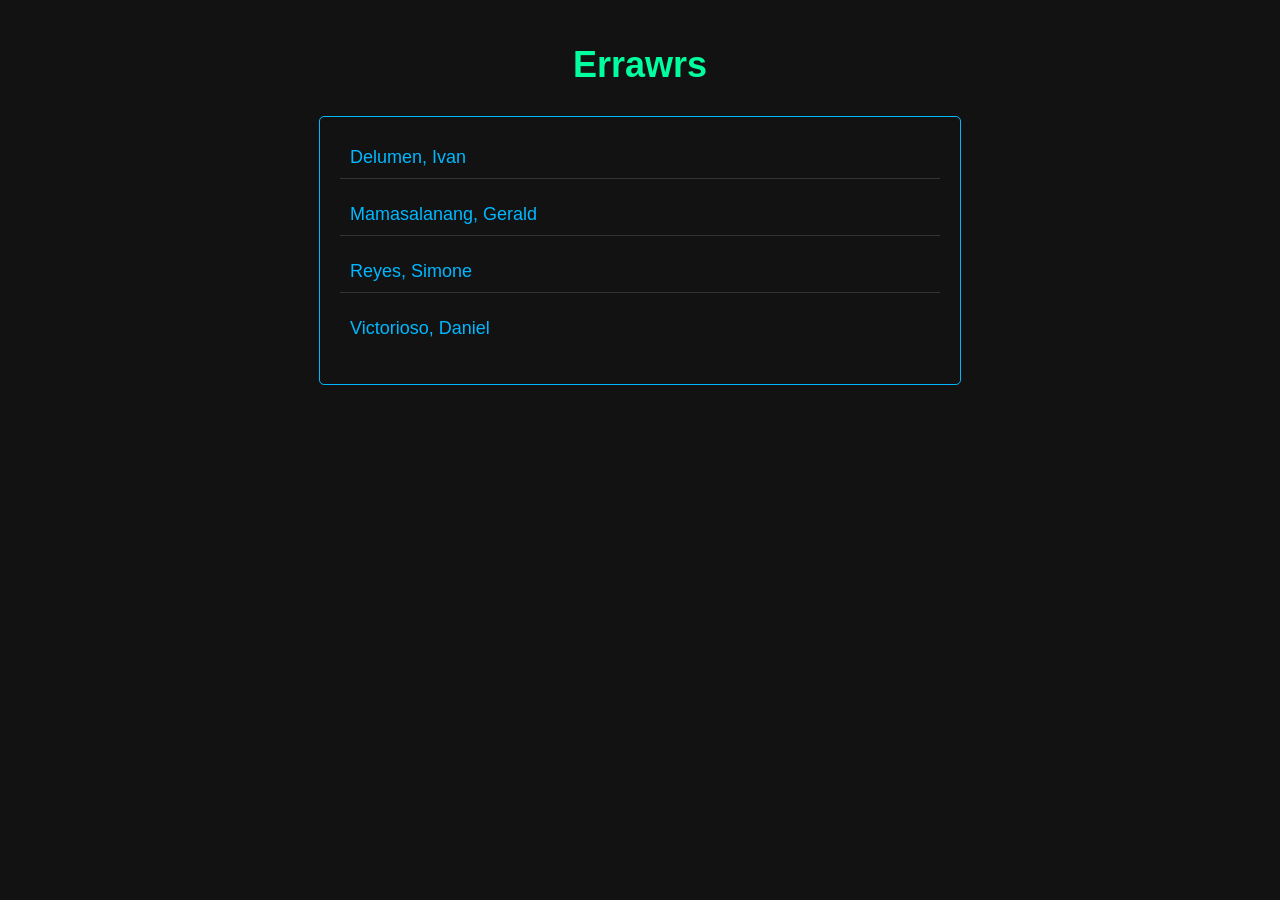
<file: index.html>
<!DOCTYPE html>
<html lang="en">
  <head>
    <meta charset="UTF-8" />
    <meta name="viewport" content="width=device-width, initial-scale=1.0" />
    <title>Errawrs</title>
    <link rel="stylesheet" href="styles.css" />
  </head>
  <body>
    <h1>Errawrs</h1>
    <ul>
      <li>
        <a href="./delumen_ivan/index.html">Delumen, Ivan</a>
      </li>
      <li>
        <a href="./mamasalanang_gerald/index.html">Mamasalanang, Gerald</a>
      </li>
      <li>
        <a href="./reyes_simonejake/index.html">Reyes, Simone</a>
      </li>
      <li>
        <a href="./victorioso_daniel/index.html">Victorioso, Daniel</a>
      </li>
    </ul>
  </body>
</html>
</file>
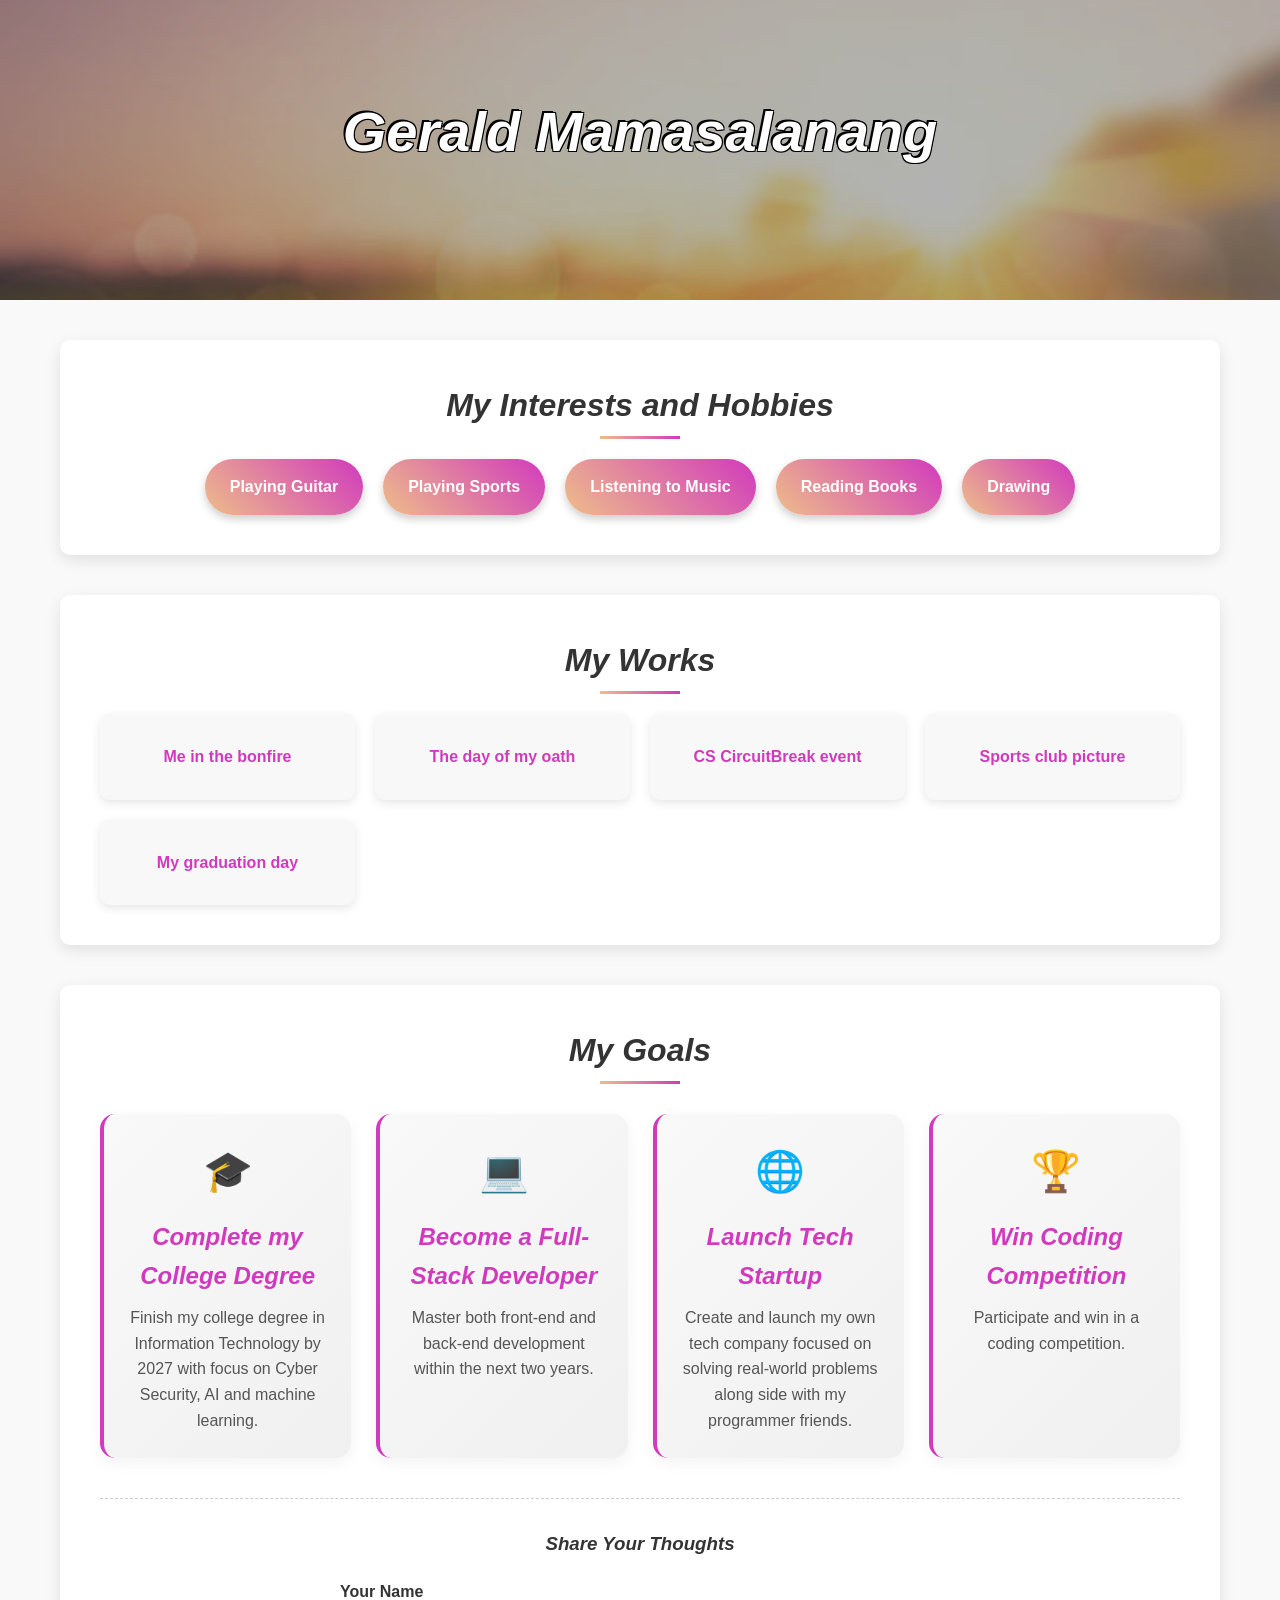
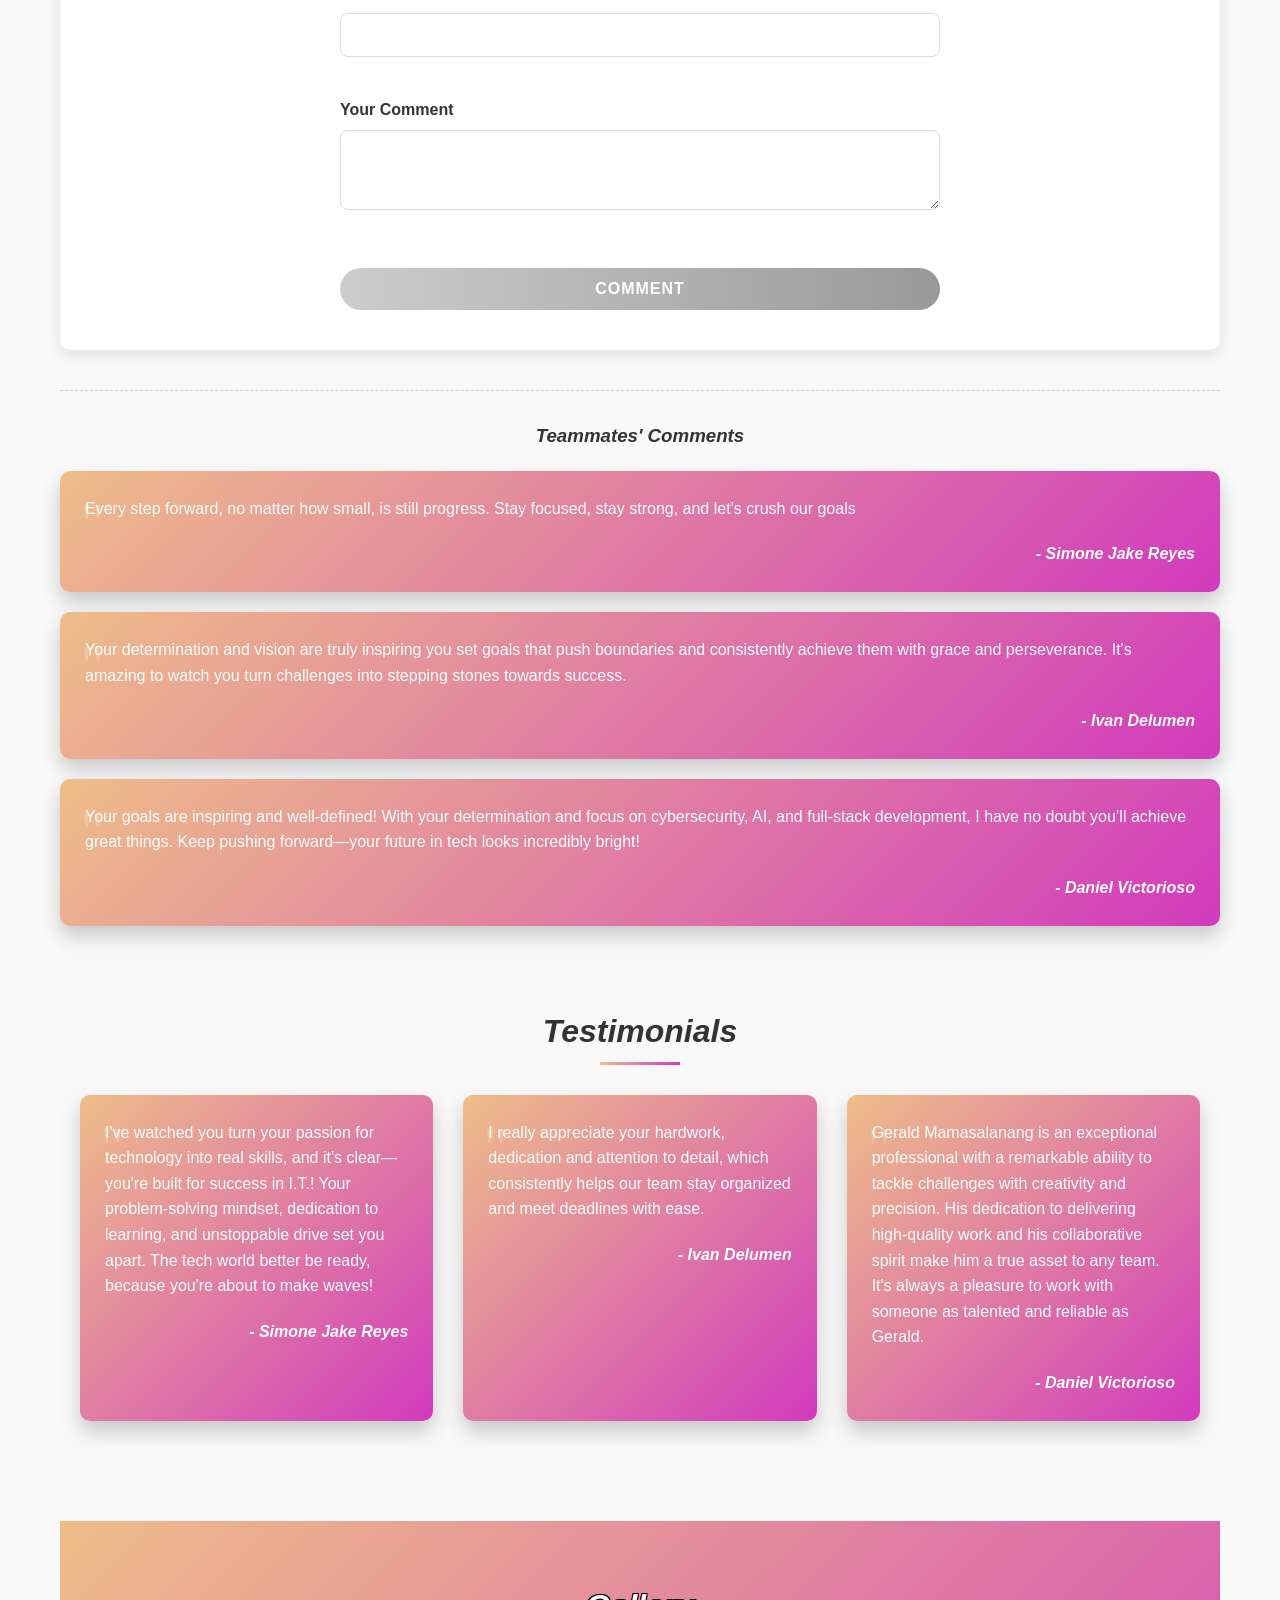
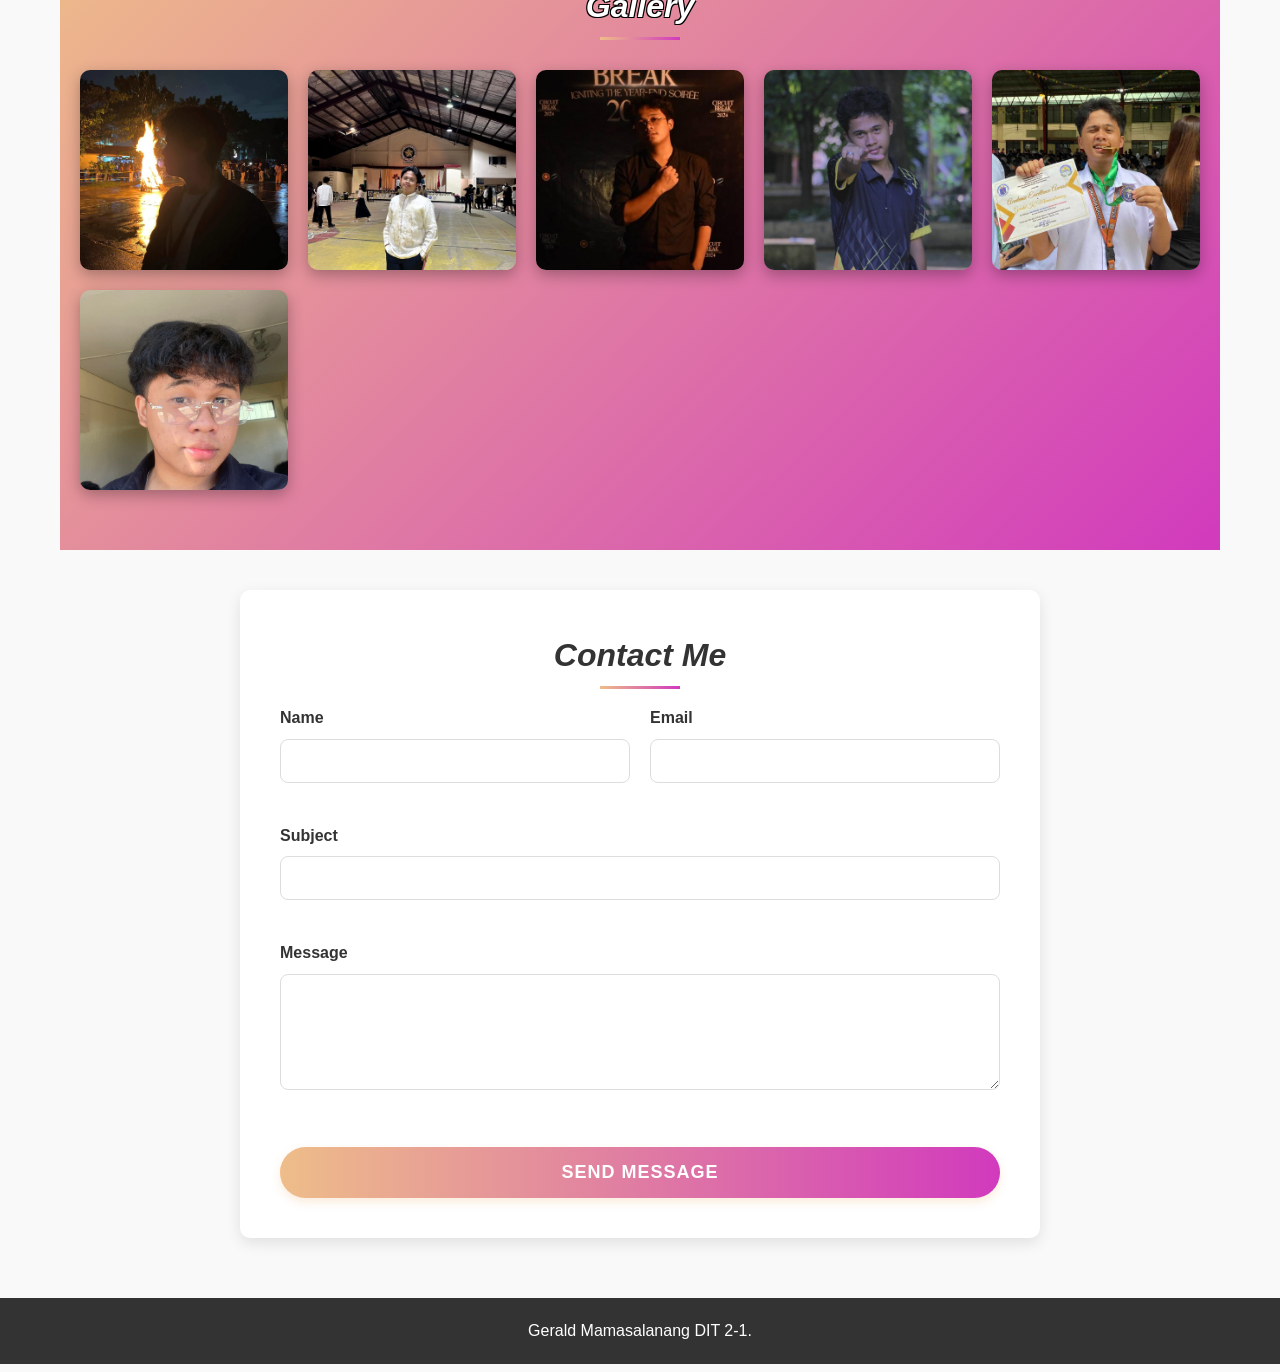
<file: mamasalanang_gerald/index.html>
<!DOCTYPE html>
<html>
    <head>
        <meta charset="UTF-8" />
        <meta name="viewport" content="width=device-width, initial-scale=1.0"/>
        <title>Mamasalanang, Gerald Page</title>
        <link
            rel="icon"
            type="image/png"    
            href="./Assets/Images/icon.jpg" />
        <link rel="stylesheet" href="styles.css">
    </head>

    <body>
        <div class="name">
            <h1>Gerald Mamasalanang</h1>
        </div>

        <div class="container">
            <div class="interests">
                <h2>My Interests and Hobbies</h2>
                <ul class="my-list">
                    <li>Playing Guitar</li>
                    <li>Playing Sports</li>
                    <li>Listening to Music</li>
                    <li>Reading Books</li>
                    <li>Drawing</li>
                </ul>
            </div>

            <div class="works">
                <h2>My Works</h2>
                <ol class="my-list">
                    <li>
                        <a href="./Pages/page_1.html" target="blank">
                            Me in the bonfire</a>
                    </li>
                    <li>
                        <a href="./Pages/page_2.html" target="blank">
                            The day of my oath</a>
                    </li>
                    <li>
                        <a href="./Pages/page_3.html" target="blank">
                            CS CircuitBreak event</a>
                    </li>
                    <li>
                        <a href="./Pages/page_4.html" target="blank">
                            Sports club picture</a>
                    </li>
                    <li>
                        <a href="./Pages/page_5.html" target="blank">
                            My graduation day</a>
                    </li>
                </ol>
            </div>

            <div class="goals">
                <h2>My Goals</h2>
                <div class="goals-container">
                    <div class="goal-item">
                        <div class="goal-icon">🎓</div>
                        <h3>Complete my College Degree</h3>
                        <p>
                            Finish my college degree in Information Technology
                            by 2027 with focus on Cyber Security, AI and 
                            machine learning.
                        </p>
                    </div>
                    <div class="goal-item">
                        <div class="goal-icon">💻</div>
                        <h3>Become a Full-Stack Developer</h3>
                        <p>
                            Master both front-end and back-end development
                            within the next two years.
                        </p>
                    </div>
                    <div class="goal-item">
                        <div class="goal-icon">🌐</div>
                        <h3>Launch Tech Startup</h3>
                        <p>
                            Create and launch my own tech company focused on
                            solving real-world problems along side with my
                            programmer friends.
                        </p>
                    </div>
                    <div class="goal-item">
                        <div class="goal-icon">🏆</div>
                        <h3>Win Coding Competition</h3>
                        <p>Participate and win in a coding competition.</p>
                    </div>
                </div>

                <div class="goal-comments">
                    <h3>Share Your Thoughts</h3>
                    <form class="goal-comment-form" action="#" method="post">
                        <div class="form-group full-width">
                            <label for="comment_name">Your Name</label>
                            <input
                                  type="text"
                                  id="comment_name"
                                  name="comment_name"
                                  required />
                        </div>

                        <div class="form-group full-width">
                            <label for="goal_comment">Your Comment</label>
                            <textarea
                                  id="goal_comment"
                                  name="goal_comment"
                                  rows="3"
                                  required ></textarea>
                        </div>

                        <button type="submit" id="comment_button" disabled>
                            Comment
                        </button>
                    </form>
                </div>
            </div>
            <div class="existing-comments">
                <h3>Teammates' Comments</h3>

                <div class="teammate-comment">
                    <p class="comment-text">
                        Every step forward, no matter how small, is still
                        progress. Stay focused, stay strong, and let’s crush 
                        our goals
                    </p>
                    <span>- Simone Jake Reyes</span>
                </div>

                <div class="teammate-comment">
                    <p class="comment-text">
                        Your determination and vision are truly inspiring you
                        set goals that push boundaries and consistently achieve
                        them with grace and perseverance. It's amazing to watch
                        you turn challenges into stepping stones towards
                        success.
                    </p>
                    <span>- Ivan Delumen</span>
                </div>

                <div class="teammate-comment">
                    <p class="comment-text">
                        Your goals are inspiring and well-defined! With your
                        determination and focus on cybersecurity, AI, and
                        full-stack development, I have no doubt you’ll achieve
                        great things. Keep pushing forward—your future in tech
                        looks incredibly bright!
                    </p>
                    <span>- Daniel Victorioso</span>
                </div>
            </div>

            <div class="testimonials">
                <div class="container">
                    <h2>Testimonials</h2>
                    <div class="testimonial-container">
                        <div class="comments">
                            <p>
                                I've watched you turn your passion for
                                technology into real skills, and it's
                                clear—you're built for success in I.T.! Your
                                problem-solving mindset, dedication to 
                                learning, and unstoppable drive set you apart. 
                                The tech world better be ready, because you're 
                                about to make waves!
                            </p>
                            <span>- Simone Jake Reyes</span>
                        </div>

                        <div class="comments">
                            <p>
                                I really appreciate your hardwork, dedication
                                and attention to detail, which consistently
                                helps our team stay organized and meet 
                                deadlines with ease.
                            </p>
                            <span>- Ivan Delumen</span>
                        </div>

                        <div class="comments">
                            <p>
                                Gerald Mamasalanang is an exceptional
                                professional with a remarkable ability to 
                                tackle challenges with creativity and 
                                precision. His dedication to delivering 
                                high-quality work and his collaborative spirit 
                                make him a true asset to any team. It's always 
                                a pleasure to work with someone as talented and 
                                reliable as Gerald.
                            </p>
                            <span>- Daniel Victorioso</span>
                        </div>
                    </div>
                </div>
            </div>

            <div class="gallery">
                <div class="container">
                    <h2>Gallery</h2>
                    <div class="gallery-grid">
                        <div class="gallery-item">
                            <img
                                  src="./Assets/Images/image_1.jpg"
                                  alt="Picture of me in a bonfire in PUPT" />
                        </div>
                        <div class="gallery-item">
                            <img
                                  src="./Assets/Images/image_2.jpg"
                                  alt="The day of my oath as CS officer" />
                        </div>
                        <div class="gallery-item">
                            <img
                                  src="./Assets/Images/image_3.jpg"
                                  alt="CS CircuitBreak event" />
                        </div>
                        <div class="gallery-item">
                            <img
                                  src="./Assets/Images/image_4.jpg"
                                  alt="Sports club picture" />
                        </div>
                        <div class="gallery-item">
                            <img
                                  src="./Assets/Images/image_5.jpg"
                                  alt="My graduation day" />
                        </div>
                        <div class="gallery-item">
                            <img
                                  src="./Assets/Images/image_6.jpg"
                                  alt="Me after system" />
                        </div>
                    </div>
                </div>
            </div>

            <div class="contact">
                <h2>Contact Me</h2>
                <form class="contact-form" action="#" method="post">
                    <div class="form-group">
                        <label for="name">Name</label>
                        <input type="text" id="name" name="name" required />
                    </div>

                    <div class="form-group">
                        <label for="email">Email</label>
                        <input type="email" id="email" name="email" required />
                    </div>

                    <div class="form-group full-width">
                        <label for="subject">Subject</label>
                        <input
                              type="text"
                              id="subject"
                              name="subject"
                              required />
                    </div>

                    <div class="form-group full-width">
                        <label for="message">Message</label>
                        <textarea
                              id="message"
                              name="message"
                              rows="5"
                              required ></textarea>
                    </div>

                    <button type="submit">Send Message</button>
                </form>
            </div>
        </div>

        <div class="footer">
            <p>Gerald Mamasalanang DIT 2-1.</p>
        </div>

        <script src="scripts.js"></script>
    </body>
</html>
</file>
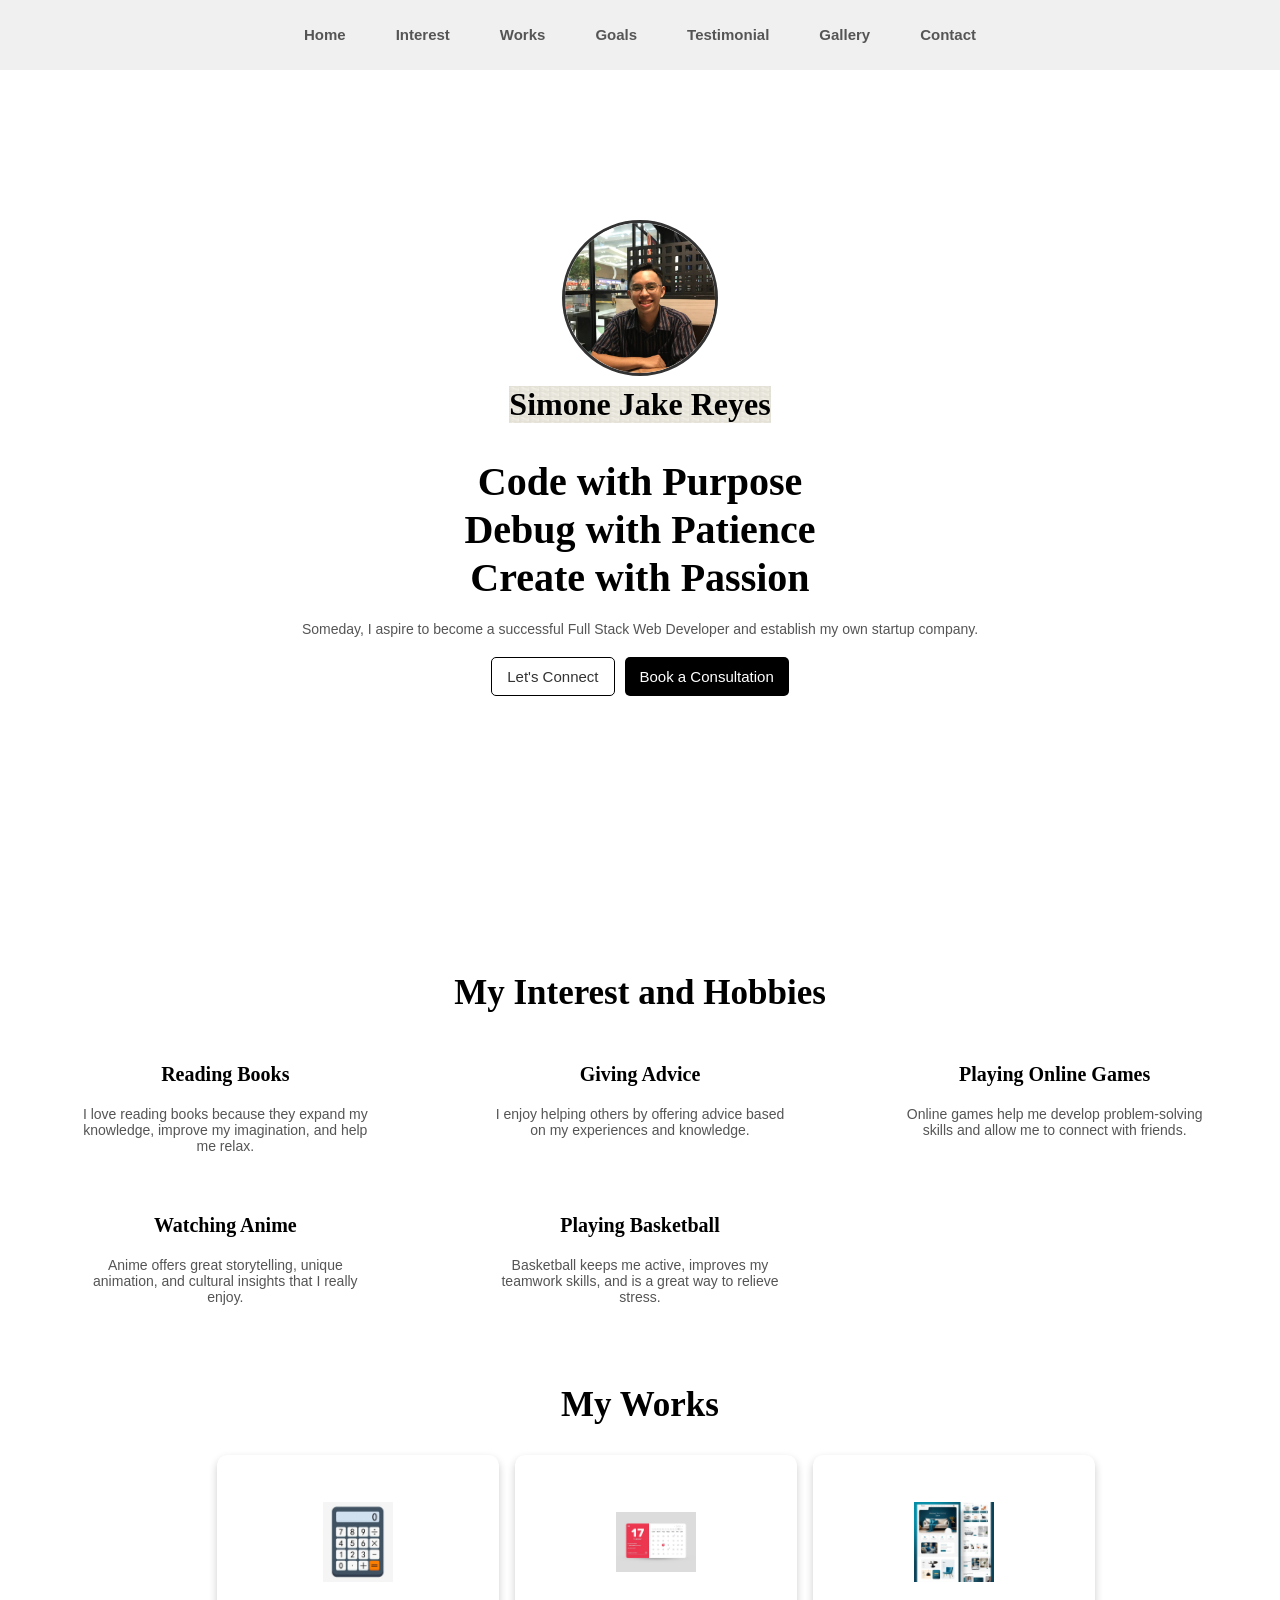
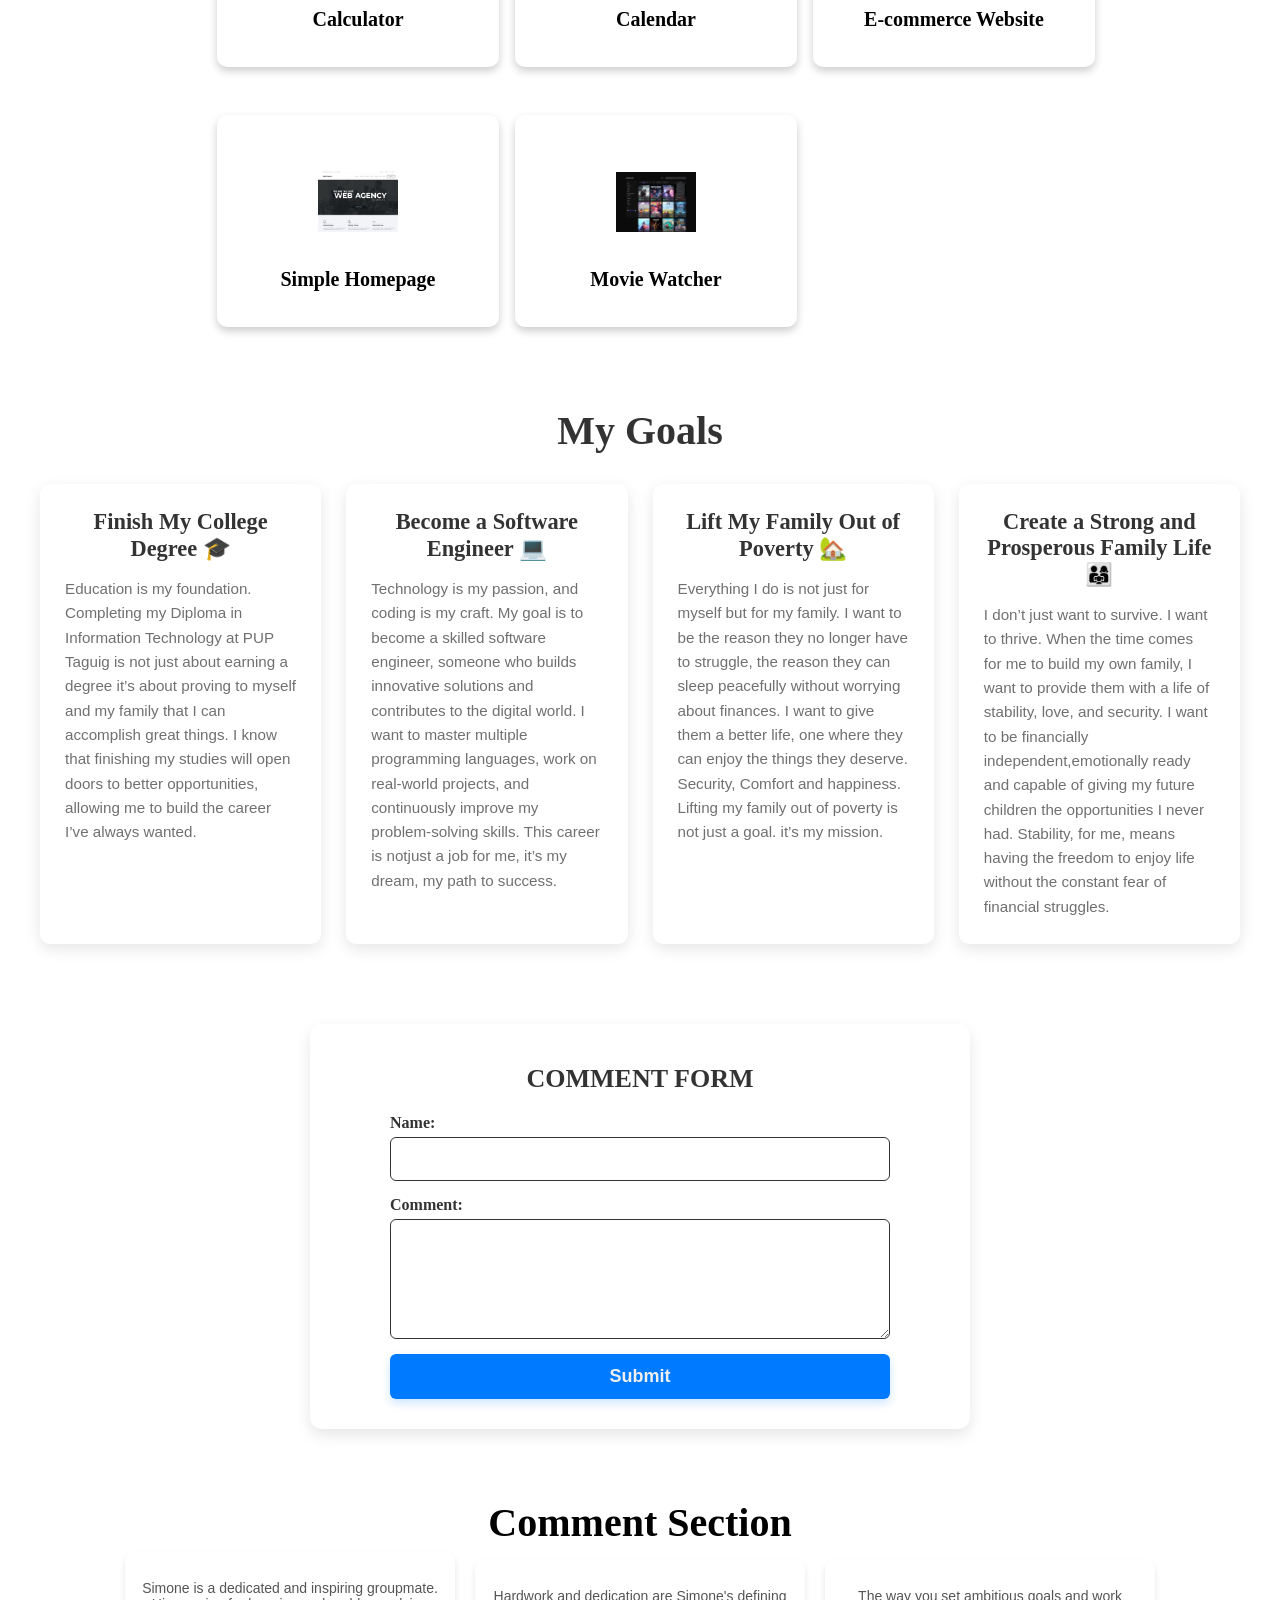
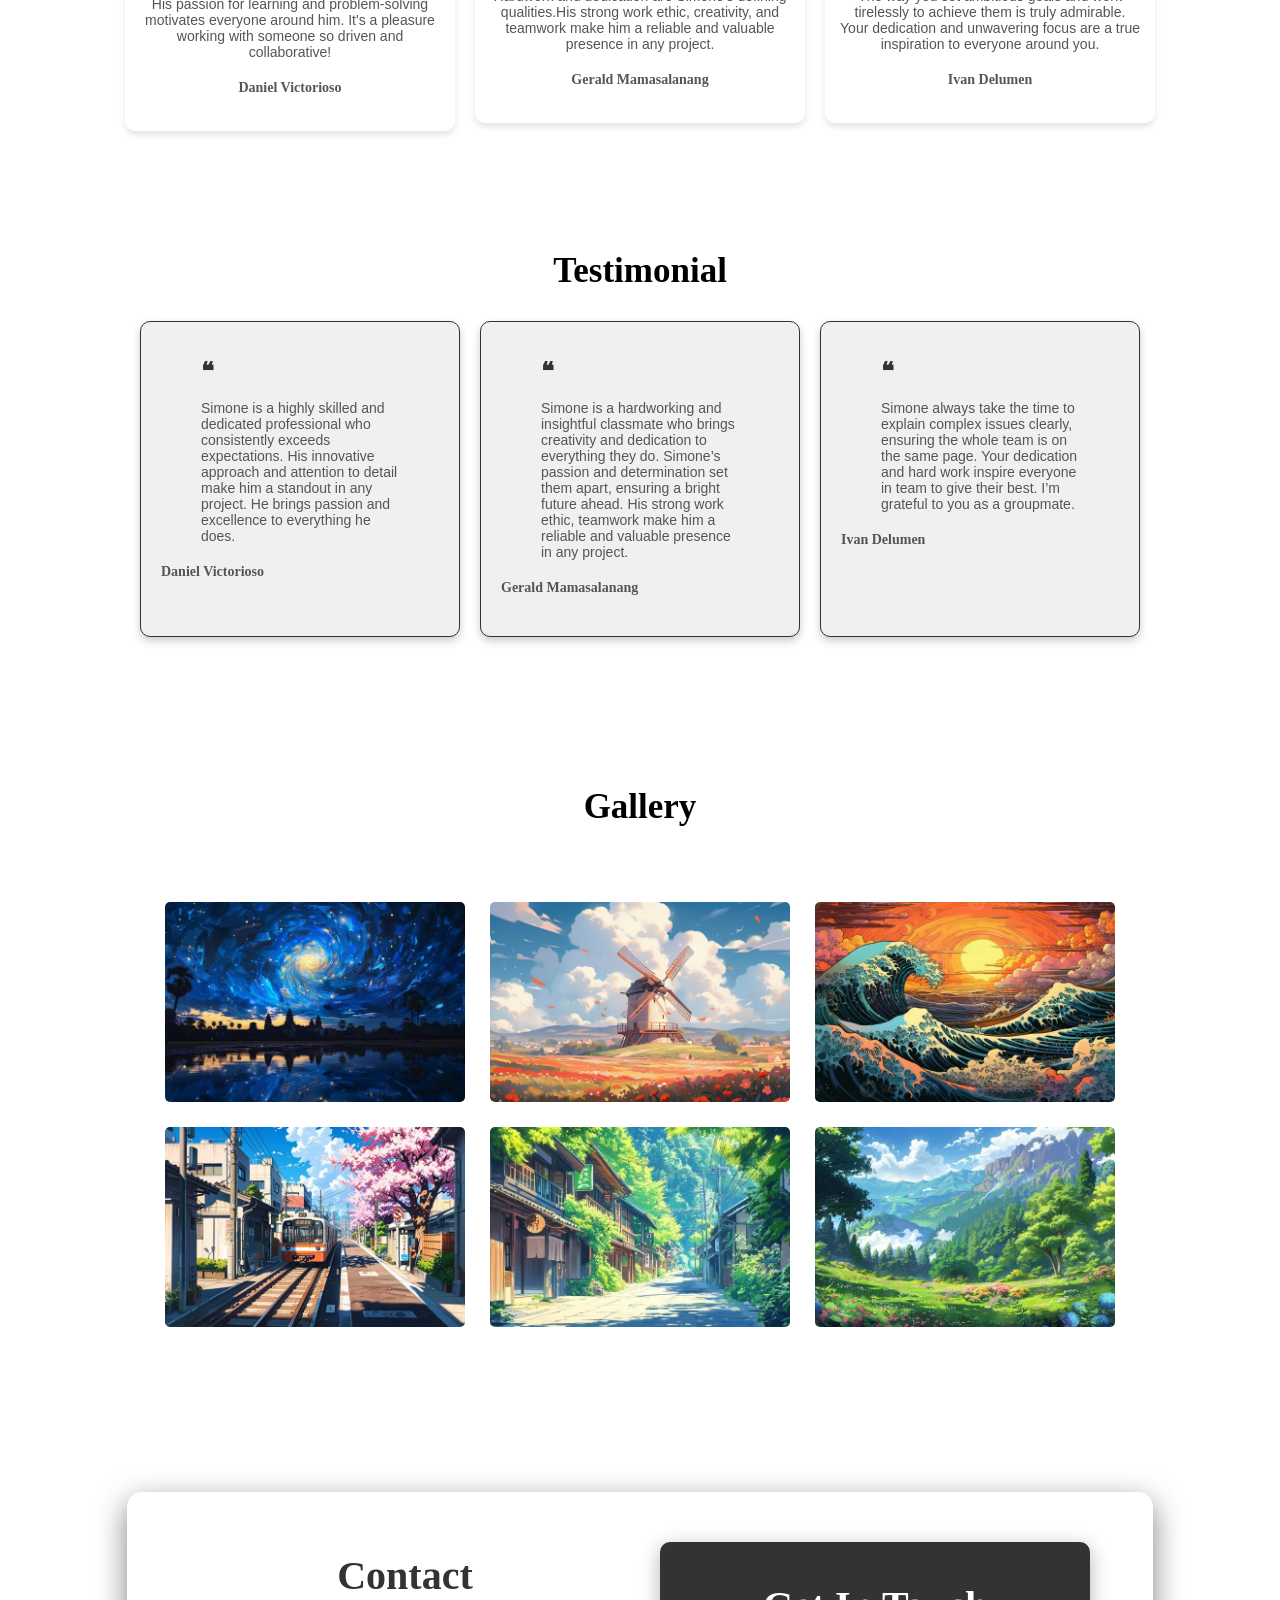
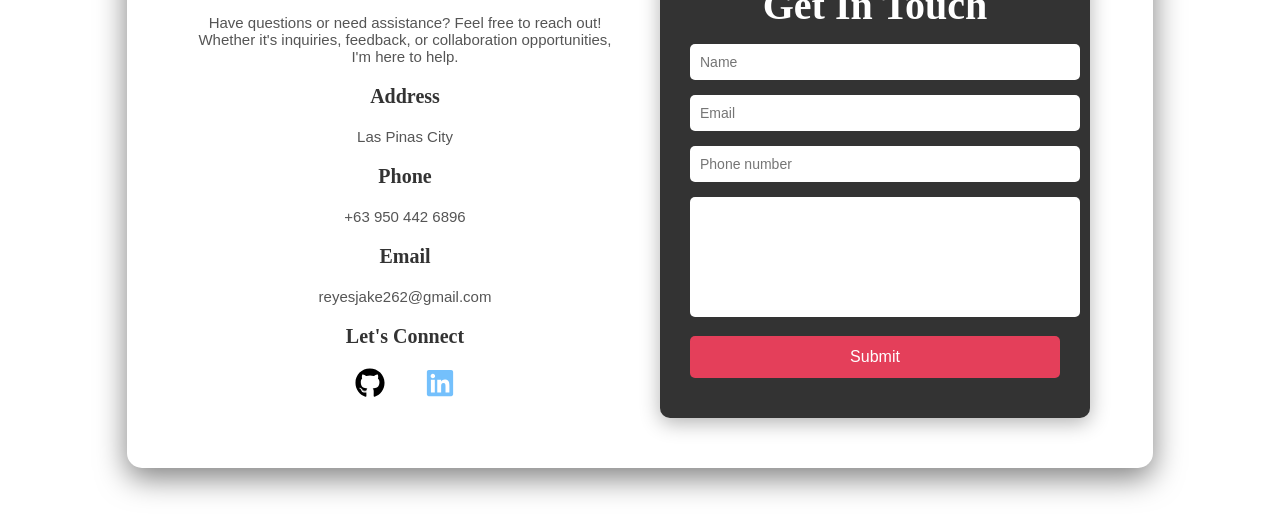
<file: reyes_simonejake/index.html>
<!DOCTYPE html>
<html lang="en">
    <head>
        <meta charset="UTF-8" />
        <meta name="viewport" content="width=device-width, initial-scale=1.0"/>
        <link href="./assets/playfair.ttf" rel="stylesheet"/>
        <link rel="stylesheet" href="./assets/fontawesome/css/all.min.css"/>
        <link rel="stylesheet" href="styles.css"/>
        <title>Reyes Simone Jake</title>
        <link
            rel="icon"
            type="image/png"
            href="./images/simone_reyes_program_analyst.jpg"/>
    </head>
    <body>
        <div class="nav-bar">
            <input type="checkbox" id="nav_toggle" class="nav-toggle"/>
            <label for="nav-toggle" class="hamburger-menu">
                <i class="fas fa-bars"></i>
            </label>
            <div class="nav-links">
                <ul>
                    <li><a href="#home_section">Home</a></li>
                    <li><a href="#interest_section">Interest</a></li>
                    <li><a href="#works_section">Works</a></li>
                    <li><a href="#goals_section">Goals</a></li>
                    <li><a href="#testimonial_section">Testimonial</a></li>
                    <li><a href="#gallery_section">Gallery</a></li>
                    <li><a href="#contact_section">Contact</a></li>
                </ul>
            </div>
        </div>

        <!--Home Section-->
        <div id="home_section">
            <div class="name-header">
                <img src="./images/formal.jpg" alt="simone reyes"/>
                <h1>Simone Jake Reyes</h1>
            </div>
            <h2>
                <span>Code with Purpose</span>
                <span>Debug with Patience</span>
                <span>Create with Passion</span>
            </h2>
            <p>
                Someday, I aspire to become a successful Full Stack Web
                Developer
                <span>and establish my own startup company.</span>
            </p>
            <div class="button">
                <button class="btn-light">
                    <a href="#contact_section">Let's Connect</a>
                </button>
                <button class="btn-black">
                    <a href="https://calendly.com/reyesjake262/30min">
                        Book a Consultation
                    </a>
                </button>
            </div>
        </div>

        <!--Interest Section-->
        <div id="interest_section">
            <h2>My Interest and Hobbies</h2>
            <div class="list-interest">
                <div class="interest">
                    <h3>Reading Books</h3>
                    <p>
                        I love reading books because they expand my knowledge,
                        improve my imagination, and help me relax.
                    </p>
                </div>

                <div class="interest">
                    <h3>Giving Advice</h3>
                    <p>
                        I enjoy helping others by offering advice based on my
                        experiences and knowledge.
                    </p>
                </div>

                <div class="interest">
                    <h3>Playing Online Games</h3>
                    <p>
                        Online games help me develop problem-solving skills and
                        allow me to connect with friends.
                    </p>
                </div>

                <div class="interest">
                    <h3>Watching Anime</h3>
                    <p>
                        Anime offers great storytelling, unique animation, and
                        cultural insights that I really enjoy.
                    </p>
                </div>

                <div class="interest">
                    <h3>Playing Basketball</h3>
                    <p>
                        Basketball keeps me active, improves 
                        my teamwork skills, and is a great way 
                        to relieve stress.
                    </p>
                </div>
            </div>
        </div>

        <!--My works section-->
        <div id="works_section">
            <div class="works-contrainer">
                <h2>My Works</h2>
                <div class="my-works">
                    <div class="skills">
                        <a href="calculator.html">
                            <img
                                src="./images/calculator.jpg"
                                alt="calculator"/>
                        </a>
                        <h2>Calculator</h2>
                    </div>

                    <div class="skills">
                        <a href="calendar.html">
                            <img src="./images/calendar.jpg" alt="calendar"/>
                        </a>
                        <h2>Calendar</h2>
                    </div>

                    <div class="skills">
                        <a href="e_commerce.html">
                            <img
                                src="./images/ecommerce_web.jpg"
                                alt="E-commerce website"/>
                        </a>
                        <h2>E-commerce Website</h2>
                    </div>

                    <div class="skills">
                        <a href="home_page.html">
                            <img
                                src="./images/home_page.jpg"
                                alt="Simple homepage"/>
                        </a>
                        <h2>Simple Homepage</h2>
                    </div>

                    <div class="skills">
                        <a href="movie_watcher.html">
                            <img
                                src="./images/template.jpg"
                                alt="Movie watcher"/>
                        </a>
                        <h2>Movie Watcher</h2>
                    </div>
                </div>
            </div>
        </div>

        <!---Goals Section-->
        <div class="goals-section" id="goals_section">
            <h2>My Goals</h2>
            <div class="goal-container">
                <div class="goal">
                    <h3>Finish My College Degree 🎓</h3>
                    <p>
                        Education is my foundation. Completing my Diploma in
                        Information Technology at PUP Taguig is not just about
                        earning a degree it’s about proving to myself and my
                        family that I can accomplish great things. I know that
                        finishing my studies will open doors to better
                        opportunities, allowing me to build the career I’ve
                        always wanted.
                    </p>
                </div>
                <div class="goal">
                    <h3>Become a Software Engineer 💻</h3>
                    <p>
                        Technology is my passion, and coding is my craft. My
                        goal is to become a skilled software engineer, someone
                        who builds innovative solutions and contributes to the
                        digital world. I want to master multiple programming
                        languages, work on real-world projects, 
                        and continuously improve my problem-solving skills. 
                        This career is notjust a job for me, it’s my dream, 
                        my path to success.
                    </p>
                </div>
                <div class="goal">
                    <h3>Lift My Family Out of Poverty 🏡</h3>
                    <p>
                        Everything I do is not just for myself but for my
                        family. I want to be the reason they no longer have to
                        struggle, the reason they can sleep peacefully without
                        worrying about finances. I want to give them a better
                        life, one where they can enjoy the things they deserve.
                        Security, Comfort and happiness. Lifting my family out
                        of poverty is not just a goal. it’s my mission.
                    </p>
                </div>
                <div class="goal">
                    <h3>Create a Strong and Prosperous Family Life 👨‍👩‍👧</h3>
                    <p>
                        I don’t just want to survive. I want to thrive. 
                        When the time comes for me to build my own family, 
                        I want to provide them with a life of stability, 
                        love, and security. I want to be financially
                        independent,emotionally ready and capable of giving my
                        future children the opportunities I never had.
                        Stability, for me, means having the freedom to enjoy
                        life without the constant fear of financial struggles.
                    </p>
                </div>
            </div>
        </div>
        
        <!---Comment form---->
        <div class="comment">
            <h2>Comment Form</h2>
            <div class="comment-form">
                <form id="commentForm">
                    <label for="name">Name:</label>
                    <input type="text" id="name" name="name"/>
                    <label for="comment">Comment:</label>
                    <textarea id="comment" name="comment"></textarea>
                    <button type="submit" id="submit_button" disabled>
                        Submit
                    </button>
                </form>
            </div>
        </div>

        <!---Comments of Group Member-->
        <div id="comment_section">
            <h2>Comment Section</h2>
            <div class="comment-container" id="commentContainer">
                <div class="comment-box">
                    <p>
                        Simone is a dedicated and inspiring groupmate. His
                        passion for learning and problem-solving motivates
                        everyone around him. It's a pleasure working with
                        someone so driven and collaborative!
                    </p>
                    <p class="author">Daniel Victorioso</p>
                </div>

                <div class="comment-box">
                    <p>
                        Hardwork and dedication are Simone's defining
                        qualities.His strong work ethic, creativity, and
                        teamwork make him a reliable and valuable presence in
                        any project.
                    </p>
                    <p class="author">Gerald Mamasalanang</p>
                </div>

                <div class="comment-box">
                    <p>
                        The way you set ambitious goals and work tirelessly to
                        achieve them is truly admirable. Your dedication and
                        unwavering focus are a true inspiration to everyone
                        around you.
                    </p>
                    <p class="author">Ivan Delumen</p>
                </div>
            </div>
        </div>

        <!--Testimonial-->
        <div id="testimonial_section">
            <h2>Testimonial</h2>
            <div class="testimonial-container">
                <div class="message-box">
                    <blockquote>
                        <span class="qoute-mark">❝</span>
                        <p>
                            Simone is a highly skilled and dedicated
                            professional who consistently exceeds expectations.
                            His innovative approach and attention to detail 
                            make him a standout in any project. 
                            He brings passion and excellence 
                            to everything he does.
                        </p>
                    </blockquote>
                    <p class="author">Daniel Victorioso</p>
                </div>

                <div class="message-box">
                    <blockquote>
                        <span class="qoute-mark">❝</span>
                        <p>
                            Simone is a hardworking and insightful classmate 
                            who brings creativity and dedication to everything 
                            they do. Simone’s passion and determination set 
                            them apart, ensuring a bright future ahead. 
                            His strong work ethic, teamwork make him a 
                            reliable and valuable presence in any project.
                        </p>
                    </blockquote>
                    <p class="author">Gerald Mamasalanang</p>
                </div>

                <div class="message-box">
                    <blockquote>
                        <span class="qoute-mark">❝</span>
                        <p>
                            Simone always take the time to explain complex
                            issues clearly, ensuring the whole team is on the
                            same page. Your dedication and hard work inspire
                            everyone in team to give their best. 
                            I’m grateful to you as a groupmate.
                        </p>
                    </blockquote>
                    <p class="author">Ivan Delumen</p>
                </div>
            </div>
        </div>

        <!--Gallery section-->
        <div id="gallery_section">
            <h2>Gallery</h2>
            <div class="image-container">
                <div class="gallery-images">
                    <img src="./images/gallery_1.jpg" alt="image gallery 1"/>
                    <img src="./images/gallery_2.jpg" alt="image gallery 2"/>
                    <img src="./images/gallery_3.jpg" alt="image gallery 3"/>
                    <img src="./images/gallery_4.jpg" alt="image gallery 4"/>
                    <img src="./images/gallery_5.jpg" alt="image gallery 5"/>
                    <img src="./images/gallery_6.jpg" alt="image gallery 6"/>
                </div>
            </div>
        </div>

        <!---Contact Section-->
        <div id="contact_section">
            <div class="contact-container">
                <div class="contact-info">
                    <h2>Contact</h2>
                    <p>
                        Have questions or need assistance? Feel free to reach
                        out! Whether it's inquiries, feedback, or collaboration
                        opportunities, I'm here to help.
                    </p>
                    <h3>Address</h3>
                    <p>Las Pinas City</p>
                    <h3>Phone</h3>
                    <p>+63 950 442 6896</p>
                    <h3>Email</h3>
                    <p>reyesjake262@gmail.com</p>
                    <h3>Let's Connect</h3>
                    <div class="connect-icons">
                        <a href="https://github.com/reyes-simonejake">
                            <img
                                src="./images/github_brands.svg"
                                alt="github"/>
                        </a>
                        <a
                            href="https://www.linkedin.com/in/simone-jake-reyes-75199234a/">
                            <img
                                src="./images/linkedin_brands.svg"
                                alt="linkedin"/>
                        </a>
                    </div>
                </div>

                <div class="contact-form">
                    <h2>Get In Touch</h2>
                    <form action="#" method="post">
                        <input
                            type="text"
                            name="name"
                            placeholder="Name"
                            required/>
                        <input
                            type="email"
                            name="email"
                            placeholder="Email"
                            required/>
                        <input
                            type="tel"
                            name="phone"
                            placeholder="Phone number"/>
                        <textarea
                            name="message" 
                            placeholder="Message" 
                            required>
                        </textarea>
                        <button type="submit">Submit</button>
                    </form>
                </div>
            </div>
        </div>
        <script src="script.js"></script>
    </body>
</html>
</file>
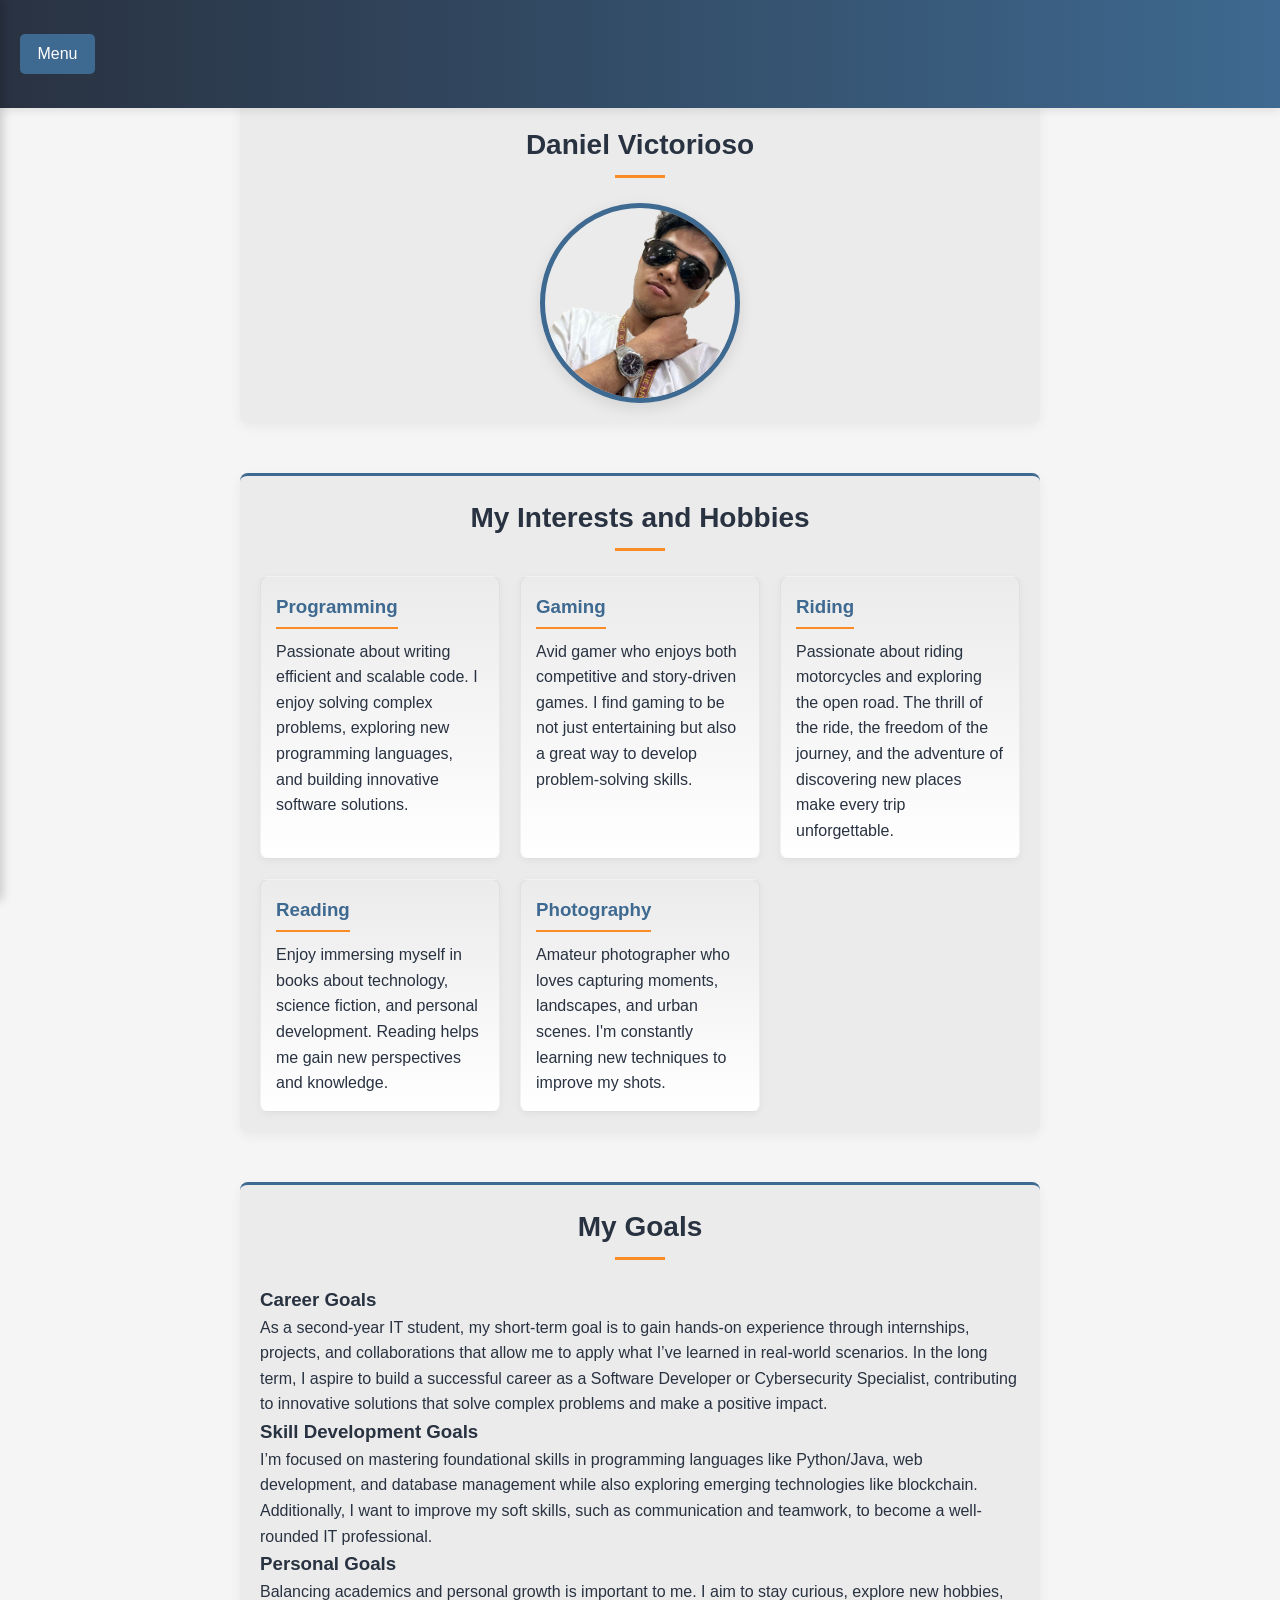
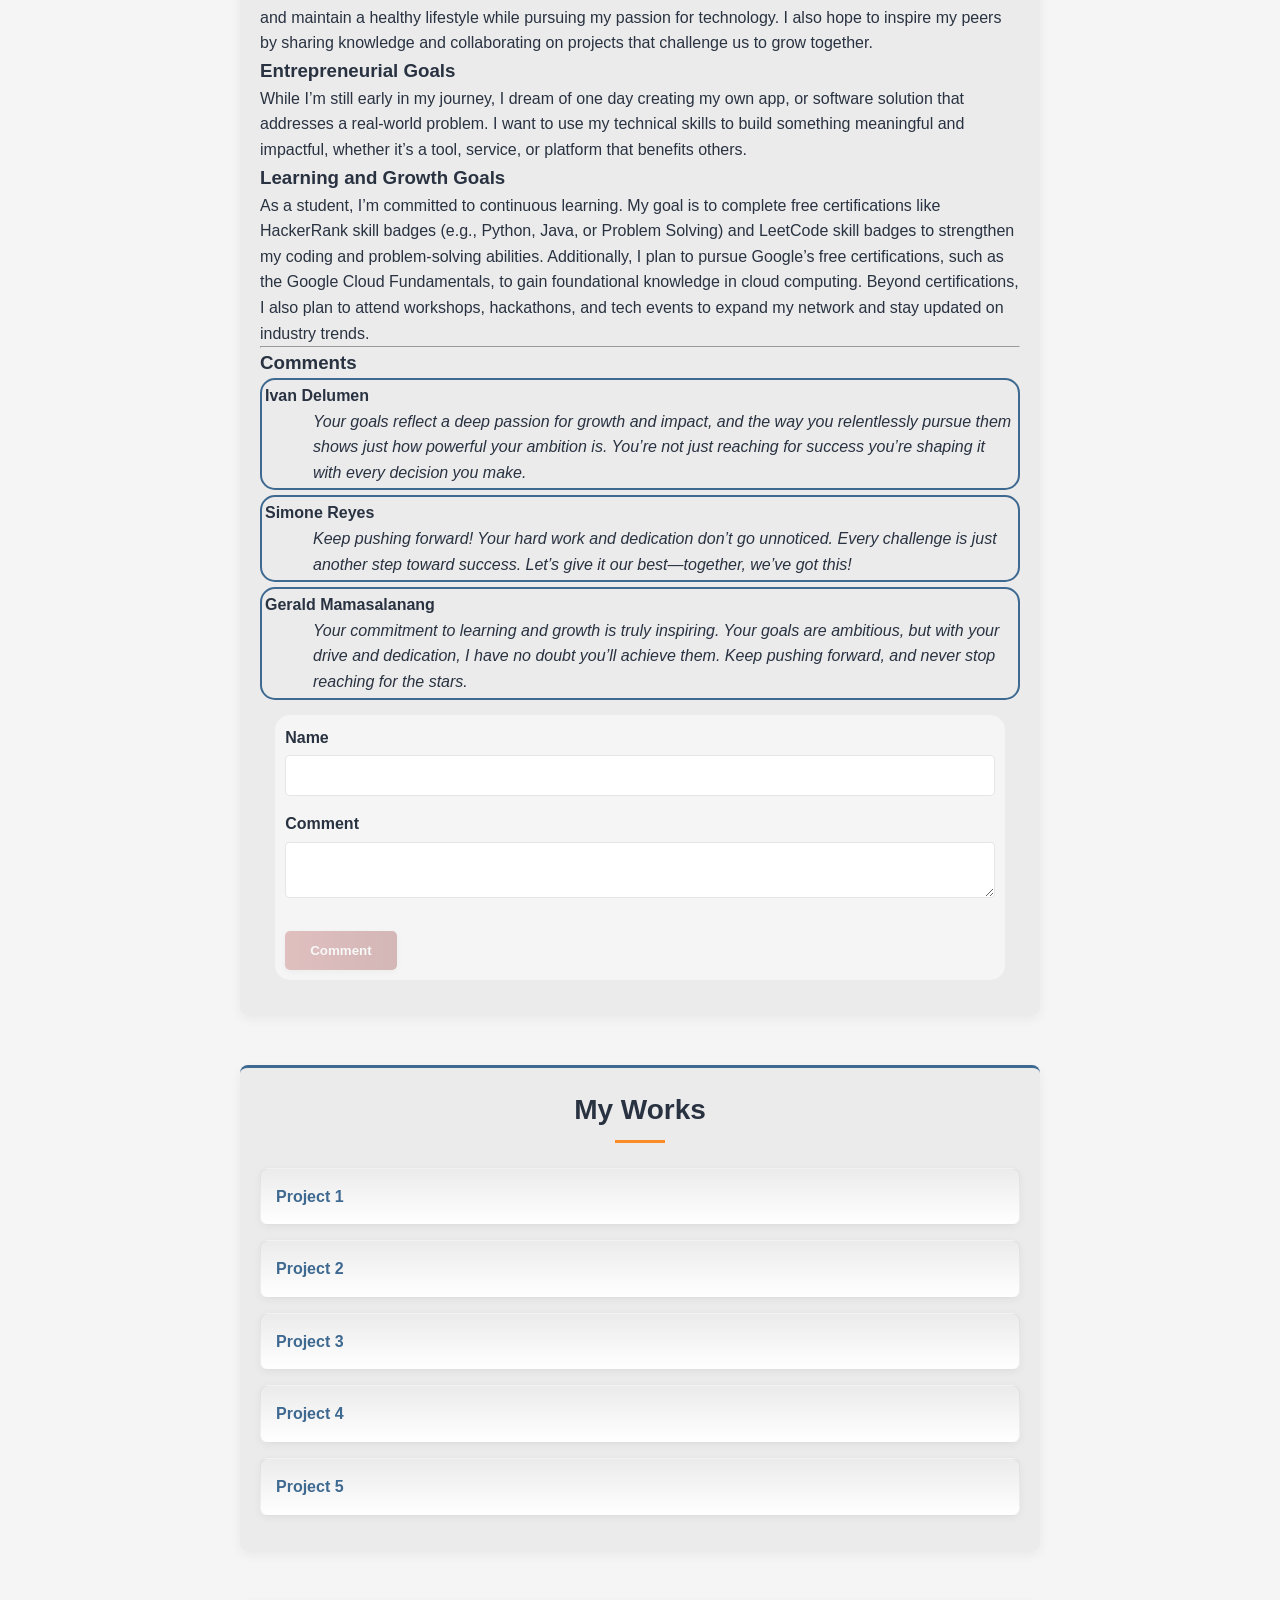
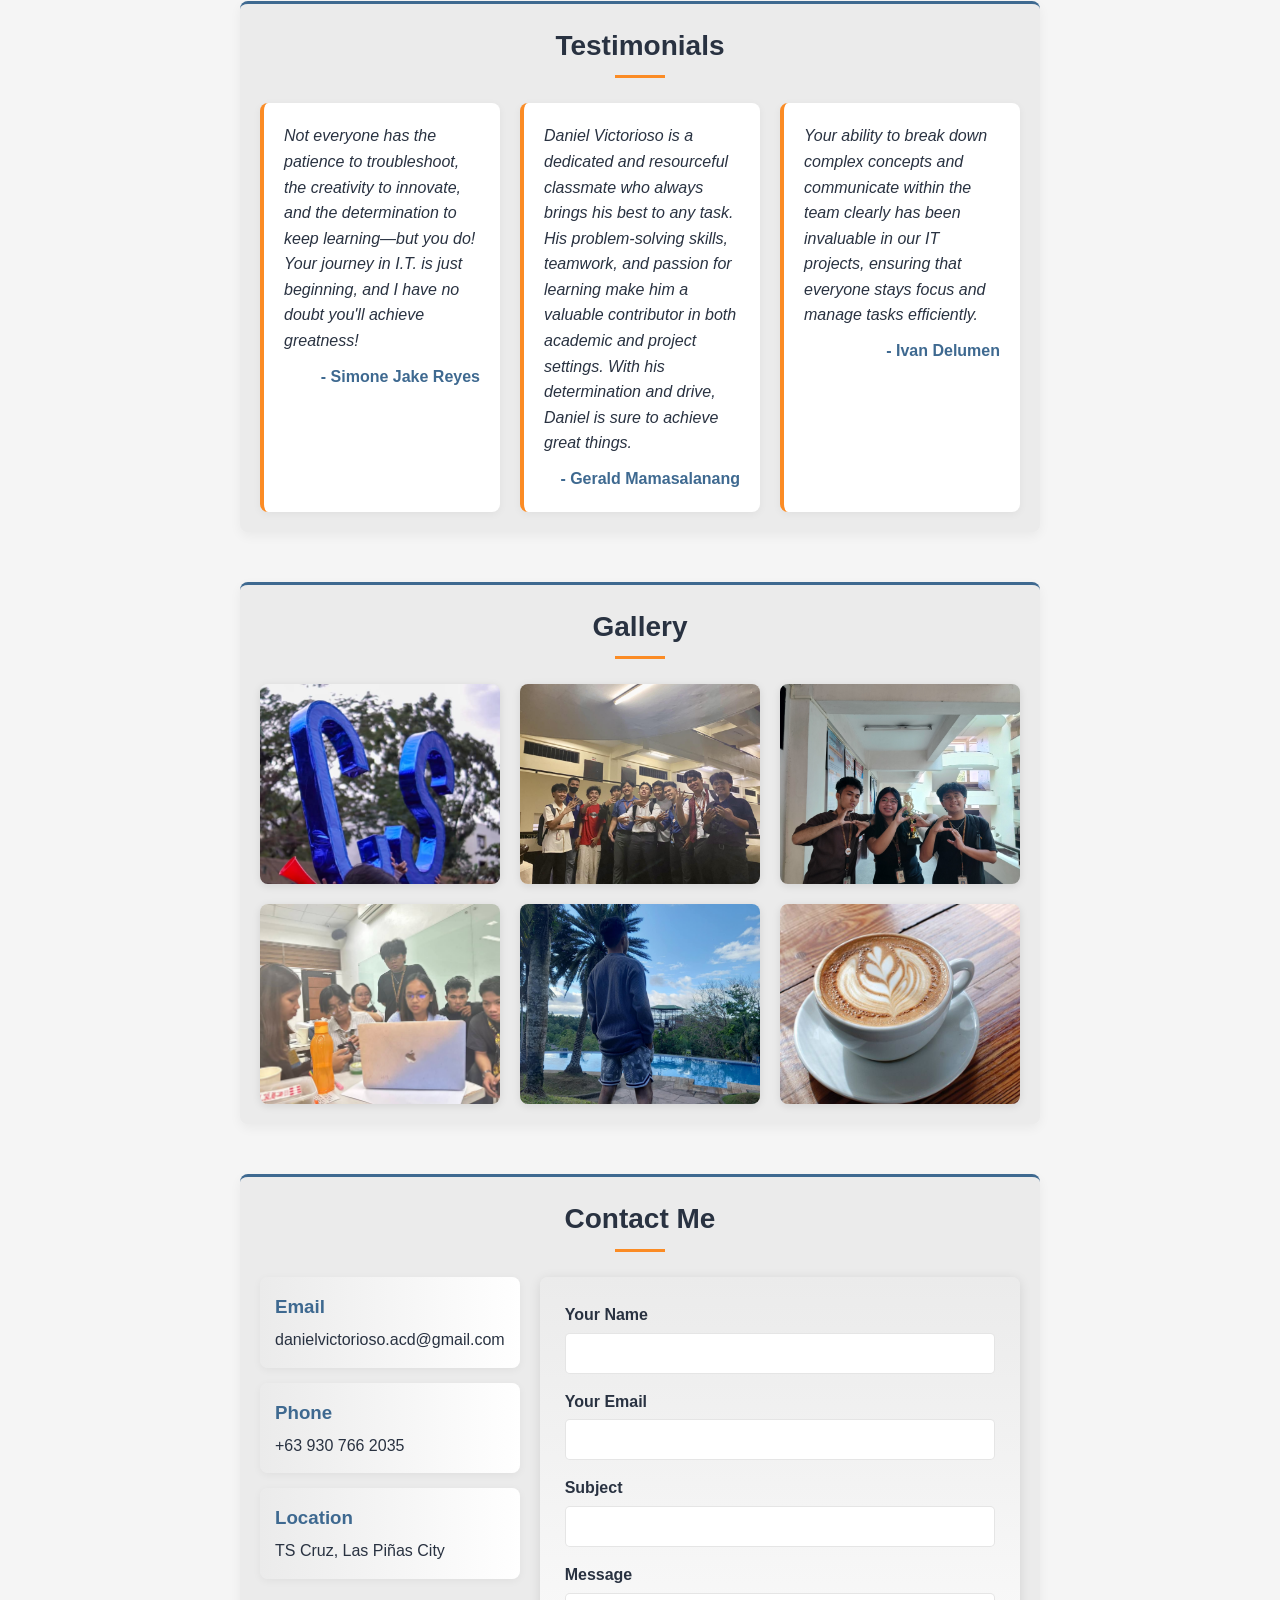
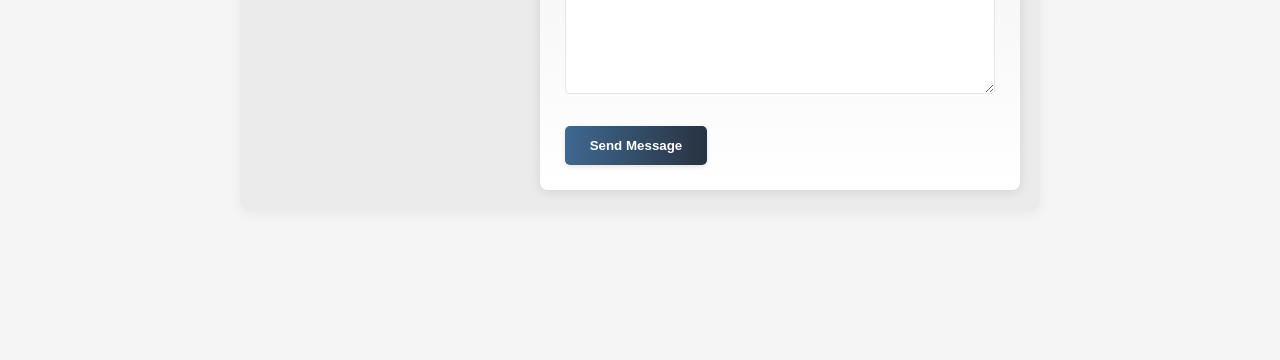
<file: victorioso_daniel/index.html>
<!DOCTYPE html>
<html lang="en">
    <head>
        <meta charset="UTF-8">
        <meta
              name="viewport"
              content="width=device-width, initial-scale=1.0">
        <title>Victorioso Daniel Page</title>
        <link
              rel="icon"
              type="image/png"
              href="./assets/img/profile_dan.png">
        <link rel="stylesheet" href="styles.css">
    </head>
    <body>
        <div class="nav-container">
            <input type="checkbox" id="menu_toggle_checkbox">
            <label for="menu_toggle_checkbox" class="menu-toggle">
                Menu
            </label>
            <div class="menu-overlay"></div>

            <nav class="side-menu">
                <ul class="nav-list">
                    <li><a href="#home_section">Home</a></li>
                    <li>
                        <a href="#interests_section">Interests and Hobbies</a>
                    </li>
                    <li><a href="#goals_section">My Goals</a></li>
                    <li><a href="#works_section">Works</a></li>
                    <li><a href="#testimonials_section">Testimonials</a></li>
                    <li><a href="#gallery_section">Gallery</a></li>
                    <li><a href="#contact_section">Contact</a></li>
                </ul>
            </nav>
        </div>

        <div class="main-wrapper">
            <div class="section" id="home_section">
                <h2>Daniel Victorioso</h2>
                <div class="img-container">
                    <img
                          src="./assets/img/profile_dan.png"
                          alt="Profile Picture">
                </div>
            </div>
            <div class="section" id="interests_section">
                <h2>My Interests and Hobbies</h2>
                <div class="interests-container">
                    <div class="interest-item">
                        <h3>Programming</h3>
                        <p>
                            Passionate about writing efficient and scalable
                            code. I enjoy solving complex problems, exploring
                            new programming languages, and building innovative
                            software solutions.
                        </p>
                    </div>
                    <div class="interest-item">
                        <h3>Gaming</h3>
                        <p>
                            Avid gamer who enjoys both competitive and
                            story-driven games. I find gaming to be not just
                            entertaining but also a great way to develop
                            problem-solving skills.
                        </p>
                    </div>
                    <div class="interest-item">
                        <h3>Riding</h3>
                        <p>
                            Passionate about riding motorcycles and exploring
                            the open road. The thrill of the ride, the freedom
                            of the journey, and the adventure of discovering
                            new places make every trip unforgettable.
                        </p>
                    </div>
                    <div class="interest-item">
                        <h3>Reading</h3>
                        <p>
                            Enjoy immersing myself in books about technology,
                            science fiction, and personal development. Reading
                            helps me gain new perspectives and knowledge.
                        </p>
                    </div>
                    <div class="interest-item">
                        <h3>Photography</h3>
                        <p>
                            Amateur photographer who loves capturing moments,
                            landscapes, and urban scenes. I'm constantly
                            learning new techniques to improve my shots.
                        </p>
                    </div>
                </div>
            </div>
            <div class="section" id="goals_section">
                <h2>My Goals</h2>
                <div class="goals-container">
                    <div class="goals-item">
                        <h3>Career Goals</h3>
                        <p>
                            As a second-year IT student, my short-term goal is
                            to gain hands-on experience through internships,
                            projects, and collaborations that allow me to apply
                            what I’ve learned in real-world scenarios. In the
                            long term, I aspire to build a successful career as
                            a Software Developer or Cybersecurity Specialist,
                            contributing to innovative solutions that solve
                            complex problems and make a positive impact.
                        </p>
                    </div>
                    <div class="goals-item">
                        <h3>Skill Development Goals</h3>
                        <p>
                            I’m focused on mastering foundational skills in
                            programming languages like Python/Java, web
                            development, and database management while also
                            exploring emerging technologies like blockchain.
                            Additionally, I want to improve my soft skills,
                            such as communication and teamwork, to become a
                            well-rounded IT professional.
                        </p>
                    </div>
                    <div class="goals-item">
                        <h3>Personal Goals</h3>
                        <p>
                            Balancing academics and personal growth is
                            important to me. I aim to stay curious, explore new
                            hobbies, and maintain a healthy lifestyle while
                            pursuing my passion for technology. I also hope to
                            inspire my peers by sharing knowledge and
                            collaborating on projects that challenge us to grow
                            together.
                        </p>
                    </div>
                    <div class="goals-item">
                        <h3>Entrepreneurial Goals</h3>
                        <p>
                            While I’m still early in my journey, I dream of one
                            day creating my own app, or software solution that
                            addresses a real-world problem. I want to use my
                            technical skills to build something meaningful and
                            impactful, whether it’s a tool, service, or
                            platform that benefits others.
                        </p>
                    </div>
                    <div class="goals-item">
                        <h3>Learning and Growth Goals</h3>
                        <p>
                            As a student, I’m committed to continuous learning.
                            My goal is to complete free certifications like
                            HackerRank skill badges (e.g., Python, Java, or
                            Problem Solving) and LeetCode skill badges to
                            strengthen my coding and problem-solving abilities.
                            Additionally, I plan to pursue Google’s free
                            certifications, such as the Google Cloud
                            Fundamentals, to gain foundational knowledge in
                            cloud computing. Beyond certifications, I also plan
                            to attend workshops, hackathons, and tech events to
                            expand my network and stay updated on industry
                            trends.
                        </p>
                    </div>
                </div>
                <div class="comment-section">
                    <hr>
                    <h3>Comments</h3>
                    <div class="comment-box">
                        <span class="commenter">Ivan Delumen</span>
                        <p class="comments">
                            Your goals reflect a deep passion for growth and
                            impact, and the way you relentlessly pursue them
                            shows just how powerful your ambition is. You’re
                            not just reaching for success you’re shaping it
                            with every decision you make.
                        </p>
                    </div>
                    <div class="comment-box">
                        <span class="commenter">Simone Reyes</span>
                        <p class="comments">
                            Keep pushing forward! Your hard work and dedication
                            don’t go unnoticed. Every challenge is just another
                            step toward success. Let’s give it our
                            best—together, we’ve got this!
                        </p>
                    </div>
                    <div class="comment-box">
                        <span class="commenter">Gerald Mamasalanang</span>
                        <p class="comments">
                            Your commitment to learning and growth is truly
                            inspiring. Your goals are ambitious, but with your
                            drive and dedication, I have no doubt you’ll
                            achieve them. Keep pushing forward, and never stop
                            reaching for the stars.
                        </p>
                    </div>
                </div>
                <div class="comment-form">
                    <form action="#" id="comment_form">
                        <div class="form-group">
                            <label for="comment_name">Name</label>
                            <input
                                  type="text"
                                  id="comment_name"
                                  name="comment_name">
                        </div>
                        <div class="form-group">
                            <label for="comment_box">Comment</label>
                            <textarea 
                                  name="comment_box" 
                                  id="comment_box"></textarea>
                        </div>
                        <button 
                              type="button" 
                              id="comment_btn" 
                              onclick="addComment()">
                            Comment
                        </button>
                    </form>
                </div>
            </div>
            <div class="section" id="works_section">
                <h2>My Works</h2>
                <div class="work-item">
                    <a href="project_1.html">Project 1</a>
                </div>
                <div class="work-item">
                    <a href="project_2.html">Project 2</a>
                </div>
                <div class="work-item">
                    <a href="project_3.html">Project 3</a>
                </div>
                <div class="work-item">
                    <a href="project_4.html">Project 4</a>
                </div>
                <div class="work-item">
                    <a href="project_5.html">Project 5</a>
                </div>
            </div>
            <div class="section" id="testimonials_section">
                <h2>Testimonials</h2>
                <div class="testimonials-container">
                    <div class="testimony-box">
                        <p>
                            Not everyone has the patience to troubleshoot, the
                            creativity to innovate, and the determination to
                            keep learning—but you do! Your journey in I.T. is
                            just beginning, and I have no doubt you'll achieve
                            greatness!
                        </p>
                        <span>- Simone Jake Reyes</span>
                    </div>
                    <div class="testimony-box">
                        <p>
                            Daniel Victorioso is a dedicated and resourceful
                            classmate who always brings his best to any task.
                            His problem-solving skills, teamwork, and passion
                            for learning make him a valuable contributor in
                            both academic and project settings. With his
                            determination and drive, Daniel is sure to achieve
                            great things.
                        </p>
                        <span>- Gerald Mamasalanang</span>
                    </div>
                    <div class="testimony-box">
                        <p>
                            Your ability to break down complex concepts and
                            communicate within the team clearly has been
                            invaluable in our IT projects, ensuring that
                            everyone stays focus and manage tasks efficiently.
                        </p>
                        <span>- Ivan Delumen</span>
                    </div>
                </div>
            </div>
            <div class="section" id="gallery_section">
                <h2>Gallery</h2>
                <div class="gallery-container">
                    <div class="gallery-item">
                        <img 
                              src="./assets/img/campus_event.jpg" 
                              alt="Gallery Image 1">
                        <span class="gallery-overlay">CS Organization</span>
                    </div>
                    <div class="gallery-item">
                        <img 
                              src="./assets/img/team_project.jpg" 
                              alt="Gallery Image 2">
                        <span class="gallery-overlay">Team Project</span>
                    </div>
                    <div class="gallery-item">
                        <img
                              src="./assets/img/competition_win.jpg"
                              alt="Gallery Image 3">
                        <span class="gallery-overlay">Competition Win</span>
                    </div>
                    <div class="gallery-item">
                        <img 
                              src="./assets/img/seminar_talk.jpg" 
                              alt="Gallery Image 4">
                        <span class="gallery-overlay">Seminar Talk</span>
                    </div>
                    <div class="gallery-item">
                        <img 
                              src="./assets/img/outdoor_adv.jpg" 
                              alt="Gallery Image 5">
                        <span class="gallery-overlay">Outdoor Adventure</span>
                    </div>
                    <div class="gallery-item">
                        <img 
                              src="./assets/img/coffee_things.jpg" 
                              alt="Gallery Image 6">
                        <span class="gallery-overlay">Coffee things</span>
                    </div>
                </div>
            </div>
            <div class="section" id="contact_section">
                <h2>Contact Me</h2>
                <div class="contact-container">
                    <div class="contact-info">
                        <div class="contact-item">
                            <div class="contact-text">
                                <h3>Email</h3>
                                <p>danielvictorioso.acd@gmail.com</p>
                            </div>
                        </div>
                        <div class="contact-item">
                            <div class="contact-text">
                                <h3>Phone</h3>
                                <p>+63 930 766 2035</p>
                            </div>
                        </div>
                        <div class="contact-item">
                            <div class="contact-text">
                                <h3>Location</h3>
                                <p>TS Cruz, Las Piñas City</p>
                            </div>
                        </div>
                    </div>
                    <div class="contact-form">
                        <form id="contact_form">
                            <div class="form-group">
                                <label for="name">Your Name</label>
                                <input
                                      type="text"
                                      id="name"
                                      name="name"
                                      required>
                            </div>
                            <div class="form-group">
                                <label for="email">Your Email</label>
                                <input
                                      type="email"
                                      id="email"
                                      name="email"
                                      required>
                            </div>
                            <div class="form-group">
                                <label for="subject">Subject</label>
                                <input
                                      type="text"
                                      id="subject"
                                      name="subject"
                                      required>
                            </div>
                            <div class="form-group">
                                <label for="message">Message</label>
                                <textarea
                                      id="message"
                                      name="message"
                                      rows="5">
                                </textarea>
                            </div>
                            <button type="submit" class="submit-btn">
                                Send Message
                            </button>
                        </form>
                    </div>
                </div>
            </div>
        </div>

        <script src="script.js"></script>
    </body>
</html>
</file>
<file: styles.css>
body {
  background-color: #121212;
  color: white;
  font-family: Arial, sans-serif;
  margin: 0;
  padding: 20px;
}

h1 {
  color: #00ff9f;
  text-align: center;
  font-size: 36px;
  margin-bottom: 30px;
}

ul {
  list-style-type: none;
  padding: 0;
  max-width: 600px;
  margin: 0 auto;
  border: 1px solid #00b8ff;
  border-radius: 5px;
  padding: 20px;
}

li {
  margin-bottom: 15px;
  padding: 10px;
  border-bottom: 1px solid #333;
}

li:last-child {
  border-bottom: none;
}

a {
  color: #00b8ff;
  text-decoration: none;
  font-size: 18px;
}

a:hover {
  color: #bd00ff;
}
</file>
<file: mamasalanang_gerald/styles.css>
* {
    margin: 0;
    padding: 0;
    box-sizing: border-box;
}

body {
    font-family: 'Segoe UI', Tahoma, Geneva, Verdana, sans-serif;
    line-height: 1.6;
    color: #333;
    background-color: #f9f9f9;
}

h1,
h2,
h3,
h4 {
    font-family: Impact, Haettenschweiler, 'Arial Narrow Bold', sans-serif;
    font-style: oblique;
    margin-bottom: 1rem;
}

h2 {
    font-size: 2rem;
    color: #333;
    position: relative;
    padding-bottom: 0.5rem;
    text-align: center;
}

h2::after {
    content: '';
    position: absolute;
    left: 50%;
    bottom: 0;
    transform: translateX(-50%);
    width: 80px;
    height: 3px;
    background-image: linear-gradient(90deg, #eebd89, #d13abd);
}

.container {
    max-width: 1200px;
    margin: 0 auto;
    padding: 0 20px;
}

/* Header */
.name {
    height: 300px;
    position: relative;
    display: flex;
    justify-content: center;
    align-items: center;
    text-align: center;
    margin-bottom: 40px;
}

.name::before {
    content: '';
    position: absolute;
    top: 0;
    left: 0;
    width: 100%;
    height: 100%;
    background-image: url('./Assets/Images/bg_image.jpg');
    background-position: center;
    background-size: cover;
    filter: brightness(0.7);
    z-index: -1;
}

.name h1 {
    font-size: 3.5rem;
    color: white;
    text-shadow: -2px -2px 0 #000, 1px -1px 0 #000, -1px 1px 0 #000,
        1px 1px 0 #000;
    transform: translateY(-10px);
    animation: fadeInDown 1s ease-out;
}

@keyframes fadeInDown {
    from {
        opacity: 0;
        transform: translateY(-30px);
    }
    to {
        opacity: 1;
        transform: translateY(-10px);
    }
}

/* Interests Section */
.interests {
    background-color: white;
    border-radius: 10px;
    box-shadow: 0 5px 15px rgba(0, 0, 0, 0.1);
    padding: 40px;
    margin-bottom: 40px;
}

.my-list {
    display: flex;
    flex-wrap: wrap;
    justify-content: center;
    gap: 20px;
    list-style: none;
    margin-top: 20px;
}

.interests .my-list li {
    background-image: linear-gradient(45deg, #eebd89, #d13abd);
    color: white;
    padding: 15px 25px;
    border-radius: 50px;
    font-weight: bold;
    box-shadow: 0 4px 8px rgba(0, 0, 0, 0.2);
    transition: transform 0.3s ease, box-shadow 0.3s ease;
}

.interests .my-list li:hover {
    transform: translateY(-5px);
    box-shadow: 0 6px 12px rgba(0, 0, 0, 0.3);
}

/* Works Section */
.works {
    background-color: white;
    border-radius: 10px;
    box-shadow: 0 5px 15px rgba(0, 0, 0, 0.1);
    padding: 40px;
    margin-bottom: 40px;
    border: none;
}

.works .my-list {
    display: grid;
    grid-template-columns: repeat(auto-fit, minmax(250px, 1fr));
    gap: 20px;
    text-align: center;
}

.works .my-list li {
    background-color: #f8f8f8;
    border-radius: 10px;
    padding: 20px;
    transition: transform 0.3s ease;
    box-shadow: 0 3px 10px rgba(0, 0, 0, 0.1);
}

.works .my-list li:hover {
    transform: translateY(-5px);
    box-shadow: 0 8px 20px rgba(0, 0, 0, 0.15);
}

.works .my-list a {
    text-decoration: none;
    color: #d13abd;
    font-weight: bold;
    display: block;
    padding: 10px;
    transition: color 0.3s ease;
}

.works .my-list a:hover {
    color: #eebd89;
}

/* Goals Section */
.goals {
    background-color: white;
    border-radius: 10px;
    box-shadow: 0 5px 15px rgba(0, 0, 0, 0.1);
    padding: 40px;
    margin-bottom: 40px;
}

.goals-container {
    display: grid;
    grid-template-columns: repeat(auto-fit, minmax(250px, 1fr));
    gap: 25px;
    margin-top: 30px;
}

.goal-item {
    background: linear-gradient(135deg, #f9f9f9, #f0f0f0);
    border-radius: 15px;
    padding: 25px;
    box-shadow: 0 5px 15px rgba(0, 0, 0, 0.05);
    transition: transform 0.3s ease, box-shadow 0.3s ease;
    border-left: 4px solid #d13abd;
    display: flex;
    flex-direction: column;
    align-items: center;
    text-align: center;
}

.goal-item:hover {
    transform: translateY(-7px);
    box-shadow: 0 10px 25px rgba(0, 0, 0, 0.1);
}

.goal-icon {
    font-size: 2.5rem;
    margin-bottom: 15px;
}

.goal-item h3 {
    color: #d13abd;
    margin-bottom: 10px;
    font-size: 1.5rem;
}

.goal-item p {
    color: #555;
    font-size: 1rem;
}

/* Goal Comments Section */
.goal-comments {
    margin-top: 40px;
    padding-top: 30px;
    border-top: 1px dashed #ccc;
}

.goal-comments h3 {
    text-align: center;
    color: #333;
    margin-bottom: 20px;
}

.goal-comment-form {
    display: grid;
    grid-template-columns: 1fr;
    gap: 20px;
    max-width: 600px;
    margin: 0 auto;
}

.goal-comment-form button[type='submit'] {
    background-image: linear-gradient(to right, #d13abd, #eebd89);
    color: white;
    border: none;
    padding: 12px 25px;
    border-radius: 50px;
    cursor: pointer;
    font-weight: bold;
    font-size: 16px;
    transition: all 0.3s ease;
    text-transform: uppercase;
    letter-spacing: 1px;
    box-shadow: 0 4px 10px rgba(209, 58, 189, 0.3);
}

.goal-comment-form button[type='submit']:hover:not([disabled]) {
    transform: translateY(-3px);
    box-shadow: 0 7px 15px rgba(209, 58, 189, 0.4);
}

.goal-comment-form button[type='submit']:disabled {
    background-image: linear-gradient(to right, #cccccc, #999999);
    cursor: not-allowed;
    transform: none;
    box-shadow: none;
}

/* Testimonials Section */
.testimonials {
    background-color: #f8f8f8;
    padding: 60px 0;
    margin-bottom: 40px;
}

.testimonial-container {
    display: grid;
    grid-template-columns: repeat(auto-fit, minmax(300px, 1fr));
    gap: 30px;
    margin-top: 30px;
}

.comments {
    width: 100%;
    background-image: linear-gradient(135deg, #eebd89, #d13abd);
    padding: 25px;
    border-radius: 10px;
    box-shadow: 0 10px 20px rgba(0, 0, 0, 0.2);
    position: relative;
    transition: transform 0.3s ease;
}

.comments:hover {
    transform: translateY(-10px);
}

.comments p {
    color: white;
    font-size: 1rem;
    line-height: 1.6;
    margin-bottom: 20px;
    position: relative;
}

.comments p::before {
    content: '"';
    position: absolute;
    top: -20px;
    left: -5px;
    font-size: 60px;
    color: rgba(255, 255, 255, 0.2);
    font-family: Georgia, serif;
}

.comments span {
    display: block;
    text-align: right;
    color: white;
    font-weight: bold;
    font-style: italic;
}

/* Gallery Section */
.gallery {
    color: white;
    padding: 60px 0;
    margin-bottom: 40px;
    background-image: linear-gradient(135deg, #eebd89, #d13abd);
    text-shadow: -1px -1px 0 #000, 1px -1px 0 #000, -1px 1px 0 #000,
        1px 1px 0 #000;
}

.gallery h2 {
    color: white;
}

.gallery h2::after {
    background-color: white;
}

.gallery-grid {
    display: grid;
    grid-template-columns: repeat(auto-fill, minmax(200px, 1fr));
    gap: 20px;
    margin-top: 30px;
}

.gallery-item {
    overflow: hidden;
    border-radius: 10px;
    box-shadow: 0 5px 15px rgba(0, 0, 0, 0.3);
    transition: transform 0.3s ease;
}

.gallery-item:hover {
    transform: scale(1.05);
}

.gallery-item img {
    width: 100%;
    height: 200px;
    object-fit: cover;
    display: block;
    transition: transform 0.5s ease;
}

.gallery-item:hover img {
    transform: scale(1.1);
}

/* Contact Form */
.contact {
    background-color: white;
    border-radius: 10px;
    box-shadow: 0 5px 15px rgba(0, 0, 0, 0.1);
    padding: 40px;
    max-width: 800px;
    margin: 0 auto 60px;
}

.contact h2 {
    color: #333;
    text-shadow: none;
}

.contact-form {
    display: grid;
    grid-template-columns: 1fr 1fr;
    gap: 20px;
}

.form-group {
    margin-bottom: 20px;
}

.form-group.full-width {
    grid-column: span 2;
}

label {
    display: block;
    margin-bottom: 8px;
    color: #333;
    font-weight: bold;
}

input[type='text'],
input[type='email'],
textarea {
    width: 100%;
    padding: 12px 15px;
    border: 1px solid #ddd;
    border-radius: 8px;
    font-size: 16px;
    transition: all 0.3s ease;
}

input[type='text']:focus,
input[type='email']:focus,
textarea:focus {
    outline: none;
    border-color: #d13abd;
    box-shadow: 0 0 0 3px rgba(209, 58, 189, 0.1);
}

button[type='submit'] {
    grid-column: span 2;
    background-image: linear-gradient(to right, #eebd89, #d13abd);
    color: white;
    border: none;
    padding: 15px 30px;
    border-radius: 50px;
    cursor: pointer;
    font-weight: bold;
    font-size: 18px;
    transition: all 0.3s ease;
    text-transform: uppercase;
    letter-spacing: 1px;
    box-shadow: 0 4px 10px rgba(238, 189, 137, 0.3);
    margin-top: 10px;
}

button[type='submit']:hover {
    transform: translateY(-3px);
    box-shadow: 0 7px 15px rgba(209, 58, 189, 0.4);
}

button[type='submit']:active {
    transform: translateY(1px);
    box-shadow: 0 3px 8px rgba(209, 58, 189, 0.4);
}

/* Goal Teammates Comments Section */
.existing-comments {
    margin-top: 40px;
    padding-top: 30px;
    border-top: 1px dashed #ccc;
}

.existing-comments h3 {
    text-align: center;
    color: #333;
    margin-bottom: 20px;
}

.teammate-comment {
    background-image: linear-gradient(135deg, #eebd89, #d13abd);
    padding: 25px;
    border-radius: 10px;
    box-shadow: 0 10px 20px rgba(0, 0, 0, 0.2);
    position: relative;
    transition: transform 0.3s ease;
    margin-bottom: 20px;
}

.teammate-comment:hover {
    transform: translateY(-10px);
}

.teammate-comment p {
    color: white;
    font-size: 1rem;
    line-height: 1.6;
    margin-bottom: 20px;
    position: relative;
}

.teammate-comment p::before {
    content: '"';
    position: absolute;
    top: -20px;
    left: -5px;
    font-size: 60px;
    color: rgba(255, 255, 255, 0.2);
    font-family: Georgia, serif;
}

.teammate-comment span {
    display: block;
    text-align: right;
    color: white;
    font-weight: bold;
    font-style: italic;
}

/* Footer */
.footer {
    background-color: #333;
    color: white;
    text-align: center;
    padding: 20px;
}

/* Mobile S */
@media (max-width: 320px) {
    .name {
        height: 180px;
    }

    .name h1 {
        font-size: 1.5rem;
    }

    h2 {
        font-size: 1.3rem;
        margin-bottom: 0.6rem;
    }

    h2::after {
        width: 40px;
        height: 2px;
    }

    .interests,
    .works,
    .goals,
    .testimonials,
    .gallery,
    .contact {
        padding: 18px 10px;
        margin-bottom: 20px;
    }

    .interests .my-list li {
        padding: 8px 12px;
        font-size: 0.8rem;
    }

    .goals-container {
        grid-template-columns: 1fr;
    }

    .goal-icon {
        font-size: 2rem;
    }

    .goal-item h3 {
        font-size: 1.2rem;
    }

    .gallery-grid {
        grid-template-columns: 1fr;
    }

    .gallery-item img {
        height: 160px;
    }

    .comments {
        padding: 18px 12px;
    }

    .comments p {
        font-size: 0.85rem;
    }

    .comments p::before {
        font-size: 35px;
        top: -15px;
    }

    input[type='text'],
    input[type='email'],
    textarea {
        padding: 8px 10px;
        font-size: 13px;
    }

    button[type='submit'] {
        padding: 10px 20px;
        font-size: 14px;
    }

    .existing-comments h3 {
        font-size: 1.2rem;
    }

    .teammate-comment {
        padding: 18px 12px;
    }

    .teammate-comment p {
        font-size: 0.85rem;
    }

    .teammate-comment p::before {
        font-size: 35px;
        top: -15px;
    }

    .teammate-comment span {
        font-size: 0.8rem;
    }
}

/* Mobile M */
@media (min-width: 321px) and (max-width: 375px) {
    .name {
        height: 200px;
    }

    .name h1 {
        font-size: 1.7rem;
    }

    h2 {
        font-size: 1.4rem;
        margin-bottom: 0.7rem;
    }

    h2::after {
        width: 45px;
        height: 2px;
    }

    .interests,
    .works,
    .goals,
    .testimonials,
    .gallery,
    .contact {
        padding: 20px 12px;
        margin-bottom: 25px;
    }

    .interests .my-list li {
        padding: 10px 15px;
        font-size: 0.85rem;
    }

    .goals-container {
        grid-template-columns: 1fr;
    }

    .gallery-grid {
        grid-template-columns: 1fr;
    }

    .gallery-item img {
        height: 170px;
    }

    .comments {
        padding: 20px 15px;
    }

    .comments p {
        font-size: 0.9rem;
    }

    .comments p::before {
        font-size: 40px;
        top: -15px;
    }

    input[type='text'],
    input[type='email'],
    textarea {
        padding: 9px 12px;
        font-size: 14px;
    }

    button[type='submit'] {
        padding: 12px 22px;
        font-size: 15px;
    }

    .existing-comments h3 {
        font-size: 1.3rem;
    }

    .teammate-comment {
        padding: 20px 15px;
    }

    .teammate-comment p {
        font-size: 0.9rem;
    }

    .teammate-comment p::before {
        font-size: 40px;
        top: -15px;
    }
}

/* Mobile L */
@media (min-width: 376px) and (max-width: 425px) {
    .name {
        height: 220px;
    }

    .name h1 {
        font-size: 1.9rem;
    }

    h2 {
        font-size: 1.5rem;
        margin-bottom: 0.8rem;
    }

    h2::after {
        width: 50px;
        height: 2px;
    }

    .interests,
    .works,
    .goals,
    .testimonials,
    .gallery,
    .contact {
        padding: 22px 15px;
        margin-bottom: 28px;
    }

    .interests .my-list li {
        padding: 12px 18px;
        font-size: 0.9rem;
    }

    .goals-container {
        grid-template-columns: 1fr;
    }

    .gallery-grid {
        grid-template-columns: 1fr;
    }

    .gallery-item img {
        height: 180px;
    }

    .comments {
        padding: 22px 18px;
    }

    .comments p {
        font-size: 0.95rem;
    }

    .comments p::before {
        font-size: 45px;
        top: -18px;
    }

    input[type='text'],
    input[type='email'],
    textarea {
        padding: 10px 14px;
        font-size: 15px;
    }

    button[type='submit'] {
        padding: 12px 25px;
        font-size: 16px;
    }

    .existing-comments h3 {
        font-size: 1.4rem;
    }

    .teammate-comment {
        padding: 22px 18px;
    }

    .teammate-comment p {
        font-size: 0.95rem;
    }

    .teammate-comment p::before {
        font-size: 45px;
        top: -18px;
    }
}

@media screen and (max-width: 600px) {
    .name {
        height: 250px;
    }

    .name h1 {
        font-size: 2.2rem;
    }

    h2 {
        font-size: 1.7rem;
    }

    h2::after {
        width: 60px;
    }

    .interests .my-list {
        flex-direction: column;
        align-items: center;
    }

    .interests .my-list li {
        width: 100%;
        max-width: 300px;
        text-align: center;
    }

    .works .my-list {
        grid-template-columns: 1fr;
    }

    .goals-container {
        grid-template-columns: 1fr;
    }

    .existing-comments h3 {
        font-size: 1.5rem;
        margin-bottom: 15px;
    }

    .teammate-comment {
        padding: 18px 15px;
        margin-bottom: 15px;
    }

    .teammate-comment p {
        font-size: 0.9rem;
        margin-bottom: 10px;
    }

    .teammate-comment p::before {
        font-size: 40px;
        top: -15px;
        left: -3px;
    }

    .teammate-comment span {
        font-size: 0.85rem;
    }
}

@media screen and (max-width: 768px) {
    .name h1 {
        font-size: 2.5rem;
    }

    .container {
        padding: 0 15px;
    }

    .interests,
    .works,
    .goals,
    .testimonials,
    .gallery,
    .contact {
        padding: 25px 15px;
        margin-bottom: 30px;
    }

    .testimonial-container {
        grid-template-columns: 1fr;
        gap: 20px;
    }

    .contact-form,
    .goal-comment-form {
        grid-template-columns: 1fr;
    }

    .form-group.full-width,
    button[type='submit'] {
        grid-column: 1;
    }

    .gallery-grid {
        grid-template-columns: repeat(2, 1fr);
        gap: 15px;
    }

    .existing-comments {
        padding-top: 25px;
        margin-top: 30px;
    }

    .existing-comments h3 {
        font-size: 1.6rem;
        margin-bottom: 20px;
    }

    .teammate-comment {
        padding: 20px;
        margin-bottom: 20px;
    }

    .teammate-comment p {
        font-size: 0.95rem;
    }

    .teammate-comment p::before {
        font-size: 50px;
        top: -18px;
    }
}
</file>
<file: reyes_simonejake/styles.css>
:root {
    --primary-bg: #ffffff;
    --secondary-bg: #f0f0f0;
    --border-color: #b0b0b0;
    --text-secondary: #707070;
    --text-primary: #333333;
    --font-primary: "Poppins", sans-serif;
    --font-secondary: "Playfair Display", serif;
}

body {
    background: transparent;
}

/*Navbar Section*/
.nav-bar {
    position: fixed;
    top: 0;
    left: 0;
    width: 100%;
    z-index: 1000;
    background: var(--secondary-bg);
    padding: 10px 0;
    display: flex;
    justify-content: center;
    align-items: center;
    height: 50px;
}

a {
    text-decoration: none;
}

ul {
    list-style: none;
    display: flex;
    gap: 20px;
    justify-content: center;
    margin: 0;
    padding: 0;
}

li a {
    color: var(--text-primary);
    font-size: 18px;
    font-weight: 600;
    padding: 15px;
}

li a:hover {
    background: var(--primary-bg);
    transition: background-color 0.3s ease-in-out;
    border-radius: 10px;
}
.nav-toggle {
    display: none;
}

.hamburger-menu {
    display: none;
    cursor: pointer;
    font-size: 24px;
    color: var(--text-primary);
    padding: 10px 20px;
    position: absolute;
    left: 10px;
    top: 0;
}

/*--------Style for Home Section-------------*/
#home_section {
    display: flex;
    flex-direction: column;
    align-items: center;
    justify-content: center;
    text-align: center;
    height: 100vh;
    margin-bottom: 0;
    padding: 0 20px;
}

ul a {
    font-family: var(--font-primary);
    color: #555;
    font-size: 15px;
}

.name-header {
    display: flex;
    flex-direction: column;
    align-items: center;
    margin-bottom: 20px;
}

.name-header img {
    width: 150px;
    height: 150px;
    border-radius: 50%;
    object-fit: cover;
    border: 3px solid #333;
}

.name-header h1 {
    font-size: 32px;
    font-weight: bold;
    background: url(./images/h1_img.jpg);
    background-size: 10px;
    margin-top: 10px;
    margin-bottom: 5px;
}

h2 {
    font-size: 40px;
    margin-bottom: 10px;
    font-family: var(--font-secondary);
    margin-top: 10px;
    margin-bottom: 5px;
}

h2 span {
    display: block;
    line-height: 1.2;
}

p {
    font-size: 14px;
    color: #555;
    margin-bottom: 20px;
    font-family: var(--font-primary);
}

.button {
    display: flex;
    gap: 10px;
}

.btn-light,
.btn-black {
    padding: 10px 15px;
    font-size: 15px;
    border-radius: 5px;
    cursor: pointer;
    border: none;
}

.btn-light {
    background-color: white;
    color: black;
    border: 1px solid black;
}

.btn-light:hover {
    background: var(--secondary-bg);
}

.btn-light a {
    color: var(--text-primary);
}

.btn-black {
    background-color: black;
    color: white;
}

.btn-black a {
    color: var(--primary-bg);
}

.btn-black:hover {
    background: var(--border-color);
}

/*--------Style for Interest Section-------------*/
#interest_section {
    text-align: center;
    margin-top: 35px;
    padding: 20px 20px 0;
    scroll-margin-top: 100px;
}

#interest_section h2 {
    text-align: center;
    margin-bottom: 30px;
    font-size: 35px;
    font-family: var(--font-secondary);
}

.list-interest {
    display: grid;
    grid-template-columns: repeat(3, 1fr);
    gap: 20px;
    justify-items: center;
}

.interest {
    width: 300px;
    text-align: center;
}

.interest h3 {
    font-size: 20px;
    font-family: var(--font-secondary);
}

.interest p {
    font-family: var(--font-primary);
}

/*--------Style for My Works Section---------*/
#works_section {
    padding: 30px 20px;
    display: flex;
    justify-content: center;
    text-align: center;
    scroll-margin-top: 70px;
}

.works-contrainer h2 {
    margin-top: 30px;
    margin-bottom: 30px;
    font-size: 35px;
    font-family: var(--font-secondary);
}

.skills {
    width: 100%;
    height: 180px;
    padding: 1rem;
    text-align: center;
    background-color: var(--primary-bg);
    border-radius: 10px;
    box-shadow: 0 4px 8px rgba(0, 0, 0, 0.2);
    margin: 0 auto;
    display: flex;
    flex-direction: column;
    justify-content: center;
    align-items: center;
    transition: transform 0.3s ease;
}

.skills:hover {
    transform: translateY(-5px);
}

.skills a {
    display: flex;
    justify-content: center;
    align-items: center;
    height: 100px;
}

.skills img {
    height: 80px;
    width: 80px;
    object-fit: contain;
}

.skills h2 {
    font-size: 20px;
    margin-top: 1rem;
    margin-bottom: 0;
    color: var(--font-primary);
}

.my-works {
    display: grid;
    grid-template-columns: repeat(auto-fit, minmax(250px, 1fr));
    gap: 3rem;
    justify-content: center;
    align-items: stretch;
    max-width: 900px;
    margin: 0 auto;
}

/*----------Testimonial Section-----*/
#testimonial_section {
    text-align: center;
    padding: 50px;
    scroll-margin-top: 100px;
}

#testimonial_section h2 {
    font-size: 35px;
    margin-top: 50px;
    margin-bottom: 30px;
    font-family: var(--font-secondary);
}

.testimonial-container {
    display: grid;
    grid-template-columns: repeat(3, 1fr);
    gap: 20px;
    max-width: 1000px;
    margin: 0 auto;
}

.message-box {
    background: var(--secondary-bg);
    padding: 20px;
    border-radius: 10px;
    box-shadow: 0 4px 8px rgba(0, 0, 0, 0.2);
    text-align: left;
    border: 1px solid var(--text-primary);
}

.qoute-mark {
    font-size: 24px;
    font-weight: bold;
    color: var(--text-primary);
    margin-right: 5px;
}

.author {
    font-weight: bold;
    margin-top: 10px;
    font-family: var(--text-primary);
}

/*--Gallery Section--------*/
#gallery_section {
    text-align: center;
    padding: 50px;
}

#gallery_section h2 {
    font-size: 35px;
    margin-top: 50px;
    margin-bottom: 10px;
    font-family: var(--font-secondary);
}

.image-container {
    border-radius: 10px;
    padding: 60px;
    display: inline-block;
}

.gallery-images {
    display: grid;
    grid-template-columns: repeat(3, 1fr);
    gap: 15px;
    justify-content: center;
}

.gallery-images img {
    height: 200px;
    width: 300px;
    object-fit: cover;
    padding: 5px;
    border-radius: 10px;
}

/* Contact Section */
#contact_section {
    width: 80%;
    max-width: 900px;
    margin: 50px auto;
    padding: 50px 5%;
    background: var(--primary-bg);
    border-radius: 15px;
    box-shadow: 0 10px 30px rgba(0, 0, 0, 0.5);
    display: flex;
    justify-content: center;
    text-align: center;
}

.contact-container {
    display: grid;
    grid-template-columns: 1fr 1fr;
    gap: 40px;
}

.contact-info {
    color: var(--text-primary);
}
.contact-info h2 {
    font-family: var(--font-secondary);
}
.contact-info p {
    font-family: var(--font-primary);
    font-size: 15px;
}
.contact-info h3 {
    font-family: var(--font-secondary);
    font-size: 20px;
}

.connect-icons {
    display: flex;
    justify-content: center;
    align-items: center;
    gap: 20px;
    margin-top: 15px;
}

.connect-icons a {
    display: inline-flex;
    justify-content: center;
    width: 50px;
    height: 50px;
    transition: 0.3s;
}

.connect-icons img {
    width: 30px;
    height: 30px;
}

.contact-form {
    max-width: 450px;
    background: var(--text-primary);
    padding: 30px;
    border-radius: 10px;
    box-shadow: 0 5px 20px rgba(0, 0, 0, 0.3);
}
.contact-form h2 {
    color: var(--primary-bg);
    font-family: var(--font-secondary);
    margin-bottom: 15px;
}

.contact-form input,
.contact-form textarea {
    width: 100%;
    padding: 10px;
    margin-bottom: 15px;
    border: none;
    border-radius: 5px;
    background: var(--primary-bg);
    color: var(--text-primary);
    font-size: 14px;
}

.contact-form textarea {
    height: 100px;
    resize: none;
}

.contact-form button {
    width: 100%;
    padding: 12px;
    border: none;
    border-radius: 5px;
    background: #e43f5a;
    color: var(--primary-bg);
    font-size: 16px;
    cursor: pointer;
    transition: 0.3s;
}

.contact-form button:hover {
    background: #ff4757;
}

/*Goals Section*/
.goals-section {
    display: flex;
    flex-direction: column;
    align-items: center;
    padding: 40px 20px;
    background-color: var(--primary-bg);
    text-align: center;
}

.goals-section h2 {
    font-size: 2.5rem;
    margin-bottom: 30px;
    color: var(--text-primary);
    position: relative;
}

.goal-container {
    display: flex;
    flex-wrap: wrap;
    justify-content: center;
    gap: 25px;
    width: 100%;
    max-width: 1200px;
}

.goal {
    background: var(--primary-bg);
    padding: 25px;
    border-radius: 10px;
    box-shadow: 0px 5px 15px rgba(0, 0, 0, 0.1);
    flex: 1;
    min-width: 200px;
    max-width: 280px;
    transition: transform 0.3s ease, box-shadow 0.3s ease;
}

.goal h3 {
    font-size: 1.4rem;
    margin-top: 0;
    margin-bottom: 15px;
    color: var(--text-primary);
    text-align: center;
}

.goal p {
    font-size: 0.95rem;
    line-height: 1.6;
    color: var(--text-secondary);
    text-align: left;
    margin: 0;
}

/*Comment Section*/
.comment {
    background: var(--primary-bg);
    padding: 30px;
    border-radius: 12px;
    box-shadow: 0 6px 15px rgba(0, 0, 0, 0.1);
    width: 90%;
    max-width: 600px;
    text-align: center;
    margin: 40px auto;
    transition: transform 0.3s ease;
}

.comment h2 {
    font-family: var(--font-secondary);
    font-size: 26px;
    margin-bottom: 20px;
    font-weight: bold;
    color: var(--text-primary);
    text-transform: uppercase;
    position: relative;
}

.comment-form {
    display: flex;
    flex-direction: column;
    align-items: center;
    width: 100%;
    margin-top: 20px;
}

.comment-form form {
    width: 100%;
    display: flex;
    flex-direction: column;
    align-items: center;
}

.comment-form label {
    width: 100%;
    max-width: 500px;
    font-weight: 600;
    margin-bottom: 5px;
    text-align: left;
    color: var(--text-primary);
}

.comment-form input,
.comment-form textarea {
    width: 100%;
    max-width: 500px;
    padding: 12px;
    font-size: 16px;
    border: 1px solid var(--text-primary);
    border-radius: 6px;
    outline: none;
    margin-bottom: 15px;
    background: var(--primary-bg);
    transition: all 0.3s ease;
    box-sizing: border-box;
}

.comment-form textarea {
    min-height: 120px;
    resize: vertical;
}

.comment-form button {
    width: 100%;
    max-width: 500px;
    padding: 12px;
    background: #007bff;
    color: var(--secondary-bg);
    font-size: 18px;
    font-weight: bold;
    border: none;
    border-radius: 6px;
    cursor: pointer;
    box-shadow: 0 4px 10px rgba(0, 123, 255, 0.2);
    transition: all 0.3s ease;
}

.comments-display {
    width: 100%;
    max-width: 500px;
    margin: 20px auto 0;
    display: flex;
    flex-direction: column;
    align-items: center;
}

.comment-item {
    width: 100%;
    text-align: left;
    margin-bottom: 15px;
    padding: 10px;
    border-bottom: 1px solid #eee;
}

.commenter-name {
    font-weight: bold;
    margin-bottom: 5px;
}

.comment-text {
    margin-bottom: 10px;
}

#comment_section {
    text-align: center;
    padding: 20px;
}

.comment-container {
    display: flex;
    flex-wrap: wrap;
    gap: 20px;
    max-width: 1200px;
    margin: auto;
    align-items: center;
    justify-content: center;
    flex-direction: row;
}

.comment-box {
    background: var(--primary-bg);
    padding: 15px;
    border-radius: 10px;
    box-shadow: 0px 4px 6px rgba(0, 0, 0, 0.1);
    max-width: 300px;
    width: 100%;
    text-align: center;
}

/* Mobile Small */
@media (max-width: 320px) {
    /* Nav Section */
    .nav-bar {
        justify-content: center;
        padding: 0;
    }

    .hamburger-menu {
        display: block;
    }

    .nav-links {
        position: absolute;
        top: 50px;
        left: 0;
        width: 100%;
        background: var(--secondary-bg);
        max-height: 0;
        overflow: hidden;
        transition: max-height 0.5s ease;
    }

    /* The checkbox hack - when checked, display menu */
    .nav-toggle:checked ~ .nav-links {
        max-height: 500px;
    }

    .nav-links {
        display: none;
    }

    .nav-toggle:checked ~ .nav-links {
        display: block;
    }

    ul {
        flex-direction: column;
        gap: 0;
        width: 100%;
    }

    li {
        width: 100%;
        text-align: center;
        border-bottom: 1px solid rgba(255, 255, 255, 0.1);
    }

    li a {
        display: block;
        padding: 10px;
        font-size: 14px;
    }

    /* Home Section */
    #home_section {
        padding-top: 70px;
        height: auto;
        min-height: 100vh;
    }

    .name-header img {
        width: 100px;
        height: 100px;
    }

    .name-header h1 {
        font-size: 24px;
    }

    h2 {
        font-size: 24px;
        line-height: 1.3;
    }

    p {
        font-size: 12px;
    }

    .button {
        flex-direction: column;
        width: 100%;
        max-width: 240px;
    }

    .btn-light,
    .btn-black {
        width: 100%;
        padding: 12px 10px;
        font-size: 14px;
    }

    /* Interest Section */
    #interest_section h2 {
        font-size: 24px;
        margin-bottom: 20px;
    }

    .list-interest {
        grid-template-columns: 1fr;
        gap: 15px;
    }

    .interest {
        width: 100%;
        max-width: 280px;
    }

    .interest h3 {
        font-size: 18px;
    }

    .interest p {
        font-size: 12px;
    }

    /* Works Section */
    #works_section {
        padding: 20px 10px;
    }

    .works-contrainer h2 {
        margin-top: 20px;
        margin-bottom: 20px;
        font-size: 24px;
    }

    .my-works {
        grid-template-columns: 1fr;
        gap: 1.5rem;
    }

    .skills {
        max-width: 100%;
        height: 160px;
    }

    .skills a {
        height: 90px;
    }

    .skills img {
        height: 70px;
        width: 70px;
    }

    .skills h2 {
        font-size: 18px;
        margin-top: 0.8rem;
    }

    /* Testimonial Section */
    #testimonial_section {
        padding: 30px 10px;
    }

    #testimonial_section h2 {
        font-size: 28px;
        margin-top: 20px;
        margin-bottom: 20px;
    }

    .testimonial-container {
        grid-template-columns: 1fr;
        gap: 15px;
    }

    .message-box {
        padding: 15px;
        width: 100%;
    }

    .message-box p {
        font-size: 14px;
    }

    .qoute-mark {
        font-size: 20px;
    }

    /* Gallery Section */
    #gallery_section {
        padding: 20px 0;
    }

    #gallery_section h2 {
        font-size: 28px;
        margin-top: 20px;
    }

    .image-container {
        padding: 10px 0;
        width: 100%;
        max-width: 320px;
    }

    .gallery-images {
        grid-template-columns: 1fr;
        gap: 10px;
    }

    .gallery-images img {
        width: 100%;
        height: auto;
        max-width: none;
        padding: 0;
        border-radius: 8px;
    }

    /* Contact Section */
    #contact_section {
        width: 100%;
        margin: 30px auto;
        padding: 30px 15px;
        border-radius: 10px;
    }

    .contact-container {
        grid-template-columns: 1fr;
        gap: 30px;
    }

    .contact-info h2 {
        font-size: 24px;
    }

    .contact-info p {
        font-size: 14px;
    }

    .contact-info h3 {
        font-size: 18px;
        margin-top: 15px;
        margin-bottom: 5px;
    }

    .connect-icons a {
        width: 40px;
        height: 40px;
    }

    .connect-icons img {
        width: 25px;
        height: 25px;
    }

    .contact-form {
        padding: 20px;
        max-width: 100%;
    }

    .contact-form h2 {
        font-size: 24px;
    }

    .contact-form input,
    .contact-form textarea {
        padding: 8px;
        margin-bottom: 10px;
    }

    .contact-form button {
        padding: 10px;
    }

    /*Goals Section*/
    .goal-container {
        flex-direction: column;
        align-items: center;
        gap: 20px;
    }

    .goal {
        width: 100%;
        max-width: 100%;
        padding: 20px 15px;
    }

    .goals-section h2 {
        font-size: 1.8rem;
        margin-bottom: 25px;
    }

    .goal h3 {
        font-size: 1.2rem;
        margin-bottom: 10px;
    }

    .goal p {
        font-size: 0.9rem;
    }

    .comment {
        padding: 20px 15px;
        width: 95%;
    }

    .comment h2 {
        font-size: 20px;
    }

    .comment-form input,
    .comment-form textarea,
    .comment-form button {
        padding: 10px;
        font-size: 14px;
    }

    .comment-form textarea {
        min-height: 100px;
    }

    .comment-container {
        flex-direction: column;
    }
}

/* Mobile Medium */
@media (min-width: 321px) and (max-width: 375px) {
    /* Nav Section */
    .nav-bar {
        justify-content: center;
        padding: 0;
    }

    .hamburger-menu {
        display: block;
    }

    .nav-links {
        position: absolute;
        top: 50px;
        left: 0;
        width: 100%;
        background: var(--secondary-bg);
        max-height: 0;
        overflow: hidden;
        transition: max-height 0.5s ease;
    }

    /* The checkbox hack - when checked, display menu */
    .nav-toggle:checked ~ .nav-links {
        max-height: 500px;
    }

    .nav-links {
        display: none;
    }

    .nav-toggle:checked ~ .nav-links {
        display: block;
    }

    ul {
        flex-direction: column;
        gap: 0;
        width: 100%;
    }

    li {
        width: 100%;
        text-align: center;
        border-bottom: 1px solid rgba(255, 255, 255, 0.1);
    }

    li a {
        display: block;
        padding: 12px;
        font-size: 15px;
    }

    /* Home Section */
    #home_section {
        padding-top: 70px;
        height: auto;
        min-height: 100vh;
    }

    .name-header img {
        width: 120px;
        height: 120px;
    }

    .name-header h1 {
        font-size: 26px;
    }

    h2 {
        font-size: 28px;
        line-height: 1.3;
    }

    p {
        font-size: 13px;
    }

    .button {
        flex-direction: column;
        width: 100%;
        max-width: 280px;
    }

    .btn-light,
    .btn-black {
        width: 100%;
        padding: 12px 10px;
        font-size: 14px;
    }

    /* Interest Section */
    #interest_section h2 {
        font-size: 26px;
        margin-bottom: 20px;
    }

    .list-interest {
        grid-template-columns: 1fr;
        gap: 15px;
    }

    .interest {
        width: 100%;
        max-width: 320px;
    }

    .interest h3 {
        font-size: 19px;
    }

    .interest p {
        font-size: 13px;
    }

    /* Works Section */
    #works_section {
        padding: 25px 15px;
    }

    .works-contrainer h2 {
        margin-top: 25px;
        margin-bottom: 25px;
        font-size: 26px;
    }

    .my-works {
        grid-template-columns: 1fr;
        gap: 1.8rem;
    }

    .skills {
        max-width: 100%;
        height: 170px;
    }

    .skills a {
        height: 95px;
    }

    .skills img {
        height: 75px;
        width: 75px;
    }

    .skills h2 {
        font-size: 19px;
        margin-top: 0.9rem;
    }

    /* Testimonial Section */
    #testimonial_section {
        padding: 35px 15px;
    }

    #testimonial_section h2 {
        font-size: 30px;
        margin-top: 25px;
        margin-bottom: 25px;
    }

    .testimonial-container {
        grid-template-columns: 1fr;
        gap: 18px;
    }

    .message-box {
        padding: 18px;
        width: 100%;
    }

    .message-box p {
        font-size: 14px;
    }

    /* Gallery Section */
    #gallery_section {
        padding: 25px 0;
    }

    #gallery_section h2 {
        font-size: 30px;
        margin-top: 25px;
    }

    .image-container {
        padding: 12px 0;
        width: 100%;
        max-width: 375px;
    }

    .gallery-images {
        grid-template-columns: 1fr;
        gap: 12px;
    }

    .gallery-images img {
        width: 100%;
        height: auto;
        max-width: none;
        padding: 0;
        border-radius: 8px;
    }

    /* Contact Section */
    #contact_section {
        width: 100%;
        margin: 35px auto;
        padding: 35px 20px;
        border-radius: 12px;
    }

    .contact-container {
        grid-template-columns: 1fr;
        gap: 35px;
    }

    .contact-info h2 {
        font-size: 26px;
    }

    .contact-info p {
        font-size: 14px;
    }

    .contact-info h3 {
        font-size: 18px;
        margin-top: 15px;
        margin-bottom: 5px;
    }

    .contact-form {
        padding: 25px;
        max-width: 100%;
    }

    .contact-form h2 {
        font-size: 26px;
    }

    /*Goals Section*/
    .goal-container {
        flex-direction: column;
        align-items: center;
        gap: 20px;
    }

    .goal {
        width: 100%;
        max-width: 100%;
        padding: 20px;
    }

    .goals-section h2 {
        font-size: 2rem;
    }

    .goal h3 {
        font-size: 1.3rem;
    }

    .comment {
        padding: 22px 18px;
        width: 95%;
    }

    .comment h2 {
        font-size: 22px;
    }

    .comment-container {
        flex-direction: column;
    }
}

/* Mobile Large */
@media (min-width: 376px) and (max-width: 425px) {
    /* Nav Section */
    .nav-bar {
        justify-content: center;
        padding: 0;
    }

    .hamburger-menu {
        display: block;
    }

    .nav-links {
        position: absolute;
        top: 50px;
        left: 0;
        width: 100%;
        background: var(--secondary-bg);
        max-height: 0;
        overflow: hidden;
        transition: max-height 0.5s ease;
        display: none;
    }

    .nav-toggle:checked ~ .nav-links {
        max-height: 500px;
        display: block;
    }

    ul {
        flex-direction: column;
        gap: 0;
        width: 100%;
    }

    li {
        width: 100%;
        text-align: center;
        border-bottom: 1px solid rgba(255, 255, 255, 0.1);
    }

    li a {
        display: block;
        font-size: 16px;
        padding: 14px;
    }

    /* Home Section */
    #home_section {
        padding-top: 70px;
        height: auto;
        min-height: 100vh;
    }

    .name-header img {
        width: 130px;
        height: 130px;
    }

    .name-header h1 {
        font-size: 28px;
    }

    h2 {
        font-size: 32px;
        line-height: 1.3;
    }

    p {
        font-size: 14px;
    }

    .button {
        flex-direction: column;
        width: 100%;
        max-width: 300px;
    }

    .btn-light,
    .btn-black {
        width: 100%;
        padding: 12px 15px;
        font-size: 15px;
    }

    /* Interest Section */
    #interest_section h2 {
        font-size: 28px;
        margin-bottom: 25px;
    }

    .list-interest {
        grid-template-columns: 1fr;
        gap: 18px;
    }

    .interest {
        width: 100%;
        max-width: 350px;
    }

    .interest h3 {
        font-size: 20px;
    }

    .interest p {
        font-size: 14px;
    }

    /* Works Section */
    #works_section {
        padding: 30px 20px;
    }

    .works-contrainer h2 {
        margin-top: 25px;
        margin-bottom: 25px;
        font-size: 28px;
    }

    .my-works {
        grid-template-columns: 1fr;
        gap: 2rem;
    }

    .skills {
        max-width: 100%;
    }

    .skills a {
        height: 100px;
    }

    .skills img {
        height: 80px;
        width: 80px;
    }

    .skills h2 {
        font-size: 20px;
        margin-top: 1rem;
    }

    /* Testimonial Section */
    #testimonial_section {
        padding: 40px 20px;
    }

    #testimonial_section h2 {
        font-size: 32px;
        margin-top: 30px;
        margin-bottom: 25px;
    }

    .testimonial-container {
        grid-template-columns: 1fr;
        gap: 20px;
    }

    .message-box {
        padding: 20px;
        width: 100%;
    }

    .message-box p {
        font-size: 15px;
    }

    /* Gallery Section */
    #gallery_section {
        padding: 30px 0;
    }

    #gallery_section h2 {
        font-size: 32px;
        margin-top: 30px;
    }

    .image-container {
        padding: 15px 0;
        width: 100%;
        max-width: 425px;
    }

    .gallery-images {
        grid-template-columns: 1fr;
        gap: 15px;
    }

    .gallery-images img {
        width: 100%;
        height: auto;
        max-width: none;
        padding: 0;
        border-radius: 8px;
    }

    /* Contact Section */
    #contact_section {
        width: 100%;
        margin: 40px auto;
        padding: 40px 25px;
    }

    .contact-container {
        grid-template-columns: 1fr;
        gap: 40px;
    }

    .contact-info h2 {
        font-size: 28px;
    }

    .contact-form {
        padding: 25px;
        max-width: 100%;
    }

    .contact-form h2 {
        font-size: 28px;
    }
    /*Goals Section*/
    .goal-container {
        flex-direction: column;
        align-items: center;
        gap: 22px;
    }

    .goal {
        width: 100%;
        max-width: 100%;
        padding: 22px;
    }

    .comment {
        padding: 25px 20px;
        width: 92%;
    }

    .comment-container {
        flex-direction: column;
    }
}

/* Tablet */
@media (min-width: 426px) and (max-width: 768px) {
    /* Nav Section */
    .nav-bar {
        justify-content: center;
        padding: 0;
    }

    .hamburger-menu {
        display: block;
    }

    .nav-links {
        position: absolute;
        top: 50px;
        left: 0;
        width: 100%;
        background: var(--secondary-bg);
        max-height: 0;
        overflow: hidden;
        transition: max-height 0.5s ease;
        display: none;
    }

    .nav-toggle:checked ~ .nav-links {
        max-height: 500px;
        display: block;
    }

    ul {
        flex-direction: column;
        gap: 0;
        width: 100%;
    }

    li {
        width: 100%;
        text-align: center;
        border-bottom: 1px solid rgba(255, 255, 255, 0.1);
    }

    li a {
        display: block;
        font-size: 16px;
        padding: 14px;
    }

    /* Home Section */
    #home_section {
        padding-top: 70px;
        height: auto;
        min-height: 100vh;
    }

    .name-header img {
        width: 130px;
        height: 130px;
    }

    .name-header h1 {
        font-size: 28px;
    }

    h2 {
        font-size: 32px;
        line-height: 1.3;
    }

    p {
        font-size: 14px;
    }

    .button {
        flex-direction: column;
        width: 100%;
        max-width: 300px;
    }

    .btn-light,
    .btn-black {
        width: 100%;
        padding: 12px 15px;
        font-size: 15px;
    }

    /* Interest Section */
    #interest_section h2 {
        font-size: 28px;
        margin-bottom: 25px;
    }

    .list-interest {
        grid-template-columns: 1fr;
        gap: 18px;
    }

    .interest {
        width: 100%;
        max-width: 350px;
    }

    .interest h3 {
        font-size: 20px;
    }

    .interest p {
        font-size: 14px;
    }

    /* Works Section */
    #works_section {
        padding: 30px 20px;
    }

    .works-contrainer h2 {
        margin-top: 25px;
        margin-bottom: 25px;
        font-size: 28px;
    }

    .my-works {
        grid-template-columns: 1fr;
        gap: 2rem;
    }

    .skills {
        max-width: 100%;
    }

    .skills a {
        height: 100px;
    }

    .skills img {
        height: 80px;
        width: 80px;
    }

    .skills h2 {
        font-size: 20px;
        margin-top: 1rem;
    }

    /* Testimonial Section */
    #testimonial_section {
        padding: 40px 20px;
    }

    #testimonial_section h2 {
        font-size: 32px;
        margin-top: 30px;
        margin-bottom: 25px;
    }

    .testimonial-container {
        grid-template-columns: 1fr;
        gap: 20px;
    }

    .message-box {
        padding: 20px;
        width: 100%;
    }

    .message-box p {
        font-size: 15px;
    }

    /* Gallery Section */
    #gallery_section {
        padding: 30px 0;
    }

    #gallery_section h2 {
        font-size: 32px;
        margin-top: 30px;
    }

    .image-container {
        padding: 15px 0;
        width: 100%;
        max-width: 425px;
    }

    .gallery-images {
        grid-template-columns: 1fr;
        gap: 15px;
    }

    .gallery-images img {
        width: 100%;
        height: auto;
        max-width: none;
        padding: 0;
        border-radius: 8px;
    }

    /* Contact Section */
    #contact_section {
        width: 100%;
        margin: 40px auto;
        padding: 40px 25px;
    }

    .contact-container {
        grid-template-columns: 1fr;
        gap: 40px;
    }

    .contact-info h2 {
        font-size: 28px;
    }

    .contact-form {
        padding: 25px;
        max-width: 100%;
    }

    .contact-form h2 {
        font-size: 28px;
    }

    /*Goals Section*/
    .goal-container {
        flex-direction: column;
        align-items: center;
        gap: 25px;
    }

    .goal {
        width: 100%;
        max-width: 90%;
        padding: 25px;
    }

    .comment-form input,
    .comment-form textarea,
    .comment-form button {
        max-width: 450px;
    }

    .comment-container {
        flex-direction: column;
    }
}

@media (min-width: 769px) and (max-width: 1024px) {
    /* Nav Section */
    .nav-bar {
        justify-content: center;
        padding: 0;
    }

    .hamburger-menu {
        display: block;
    }

    .nav-links {
        position: absolute;
        top: 50px;
        left: 0;
        width: 100%;
        background: var(--secondary-bg);
        max-height: 0;
        overflow: hidden;
        transition: max-height 0.5s ease;
        display: none;
    }

    .nav-toggle:checked ~ .nav-links {
        max-height: 500px;
        display: block;
    }

    ul {
        flex-direction: column;
        gap: 0;
        width: 100%;
    }

    li {
        width: 100%;
        text-align: center;
        border-bottom: 1px solid rgba(255, 255, 255, 0.1);
    }

    li a {
        display: block;
        font-size: 16px;
        padding: 14px;
    }

    /* Home Section */
    #home_section {
        padding-top: 70px;
        height: auto;
        min-height: 100vh;
    }

    .name-header img {
        width: 130px;
        height: 130px;
    }

    .name-header h1 {
        font-size: 28px;
    }

    h2 {
        font-size: 32px;
        line-height: 1.3;
    }

    p {
        font-size: 14px;
    }

    .button {
        flex-direction: column;
        width: 100%;
        max-width: 300px;
    }

    .btn-light,
    .btn-black {
        width: 100%;
        padding: 12px 15px;
        font-size: 15px;
    }

    /* Interest Section */
    #interest_section h2 {
        font-size: 28px;
        margin-bottom: 25px;
    }

    .list-interest {
        grid-template-columns: 1fr;
        gap: 18px;
    }

    .interest {
        width: 100%;
        max-width: 350px;
    }

    .interest h3 {
        font-size: 20px;
    }

    .interest p {
        font-size: 14px;
    }

    /* Works Section */
    #works_section {
        padding: 30px 20px;
    }

    .works-contrainer h2 {
        margin-top: 25px;
        margin-bottom: 25px;
        font-size: 28px;
    }

    .my-works {
        grid-template-columns: 1fr;
        gap: 2rem;
    }

    .skills {
        max-width: 100%;
    }

    .skills a {
        height: 100px;
    }

    .skills img {
        height: 80px;
        width: 80px;
    }

    .skills h2 {
        font-size: 20px;
        margin-top: 1rem;
    }

    /* Testimonial Section */
    #testimonial_section {
        padding: 40px 20px;
    }

    #testimonial_section h2 {
        font-size: 32px;
        margin-top: 30px;
        margin-bottom: 25px;
    }

    .testimonial-container {
        grid-template-columns: 1fr;
        gap: 20px;
    }

    .message-box {
        padding: 20px;
        width: 100%;
    }

    .message-box p {
        font-size: 15px;
    }

    /* Gallery Section */
    #gallery_section {
        padding: 30px 0;
    }

    #gallery_section h2 {
        font-size: 32px;
        margin-top: 30px;
    }

    .image-container {
        padding: 15px 0;
        width: 100%;
        max-width: 425px;
    }

    .gallery-images {
        grid-template-columns: 1fr;
        gap: 15px;
    }

    .gallery-images img {
        width: 100%;
        height: auto;
        max-width: none;
        padding: 0;
        border-radius: 8px;
    }

    /* Contact Section */
    #contact_section {
        width: 100%;
        margin: 40px auto;
        padding: 40px 25px;
    }

    .contact-container {
        grid-template-columns: 1fr;
        gap: 40px;
    }

    .contact-info h2 {
        font-size: 28px;
    }

    .contact-form {
        padding: 25px;
        max-width: 100%;
    }

    .contact-form h2 {
        font-size: 28px;
    }

    /*Goals Section*/
    .goal-container {
        flex-direction: column;
        align-items: center;
        gap: 25px;
    }

    .goal {
        width: 100%;
        max-width: 90%;
        padding: 25px;
    }

    .comment-form input,
    .comment-form textarea,
    .comment-form button {
        max-width: 450px;
    }

    .comment-container {
        flex-direction: column;
    }
}
</file>
<file: victorioso_daniel/styles.css>
:root {
    --accent-color: #3e6990;
    --bg-color: #f5f5f5;
    --highlight-color: #fb8b24;
    --primary-color: #293241;
    --secondary-color: #ebebeb;
}

* {
    margin: 0;
    padding: 0;
    box-sizing: border-box;
}

html {
    scroll-behavior: smooth;
    overflow-x: hidden;
}

body {
    font-family: Arial, sans-serif;
    line-height: 1.6;
    color: var(--primary-color);
    background-color: var(--bg-color);
    width: 100%;
    overflow-x: hidden;
}

/* Navigation Section */
.nav-container {
    background: linear-gradient(
        to right,
        var(--primary-color),
        var(--accent-color)
    );
    padding: 15px 0;
    position: fixed;
    top: 0;
    z-index: 1;
    width: 100%;
    height: 12%;
    box-shadow: 0 2px 10px rgba(0, 0, 0, 0.1);
    display: flex;
    align-items: center;
}

.side-menu {
    position: fixed;
    top: 0;
    left: -250px;
    width: 250px;
    height: 100vh;
    background-color: var(--primary-color);
    transition: left 0.3s ease;
    z-index: 1000;
    padding-top: 70px;
    box-shadow: 2px 0 10px rgba(0, 0, 0, 0.2);
}

.nav-list {
    list-style: none;
    padding: 0;
    margin: 0;
}

.nav-list li {
    margin-bottom: 15px;
}

.nav-list a {
    color: white;
    text-decoration: none;
    display: block;
    padding: 10px 20px;
    transition: background-color 0.3s ease;
}

.nav-list a:hover {
    background-color: var(--accent-color);
}

/* Menu */
.menu-toggle {
    color: white;
    background-color: var(--accent-color);
    border: none;
    padding: 10px 15px;
    border-radius: 5px;
    cursor: pointer;
    position: relative;
    margin-left: 20px;
    z-index: 1001;
    display: flex;
    align-items: center;
    justify-content: center;
    width: 75px;
    height: 40px;
}

#menu_toggle_checkbox {
    display: none;
}

#menu_toggle_checkbox:checked ~ .side-menu {
    left: 0;
}

#menu_toggle_checkbox:checked ~ .menu-overlay {
    position: fixed;
    top: 0;
    left: 0;
    width: 100%;
    height: 100%;
    background-color: rgba(0, 0, 0, 0.5);
    z-index: 1;
}

/* Menu overlay */
.menu-overlay {
    display: none;
}

#menu_toggle_checkbox:checked ~ .menu-overlay {
    display: block;
    position: fixed;
    top: 0;
    left: 0;
    width: 100%;
    height: 100%;
    background-color: rgba(0, 0, 0, 0.5);
    z-index: 1;
}

/* Main Section */
.main-wrapper {
    max-width: 1000px;
    margin: 0 auto;
    padding: 100px;
    width: 100%;
}

.section {
    margin-bottom: 50px;
    padding: 20px;
    background-color: var(--secondary-color);
    border-radius: 8px;
    box-shadow: 0 4px 12px rgba(0, 0, 0, 0.05);
    scroll-margin-top: 60px;
    width: 100%;
    box-sizing: border-box;
    border-top: 3px solid var(--accent-color);
    transition: transform 0.3s ease;
}

.section:hover {
    transform: translateY(-5px);
}

h2 {
    text-align: center;
    margin-bottom: 25px;
    color: var(--primary-color);
    font-size: 28px;
    position: relative;
    padding-bottom: 10px;
}

h2::after {
    content: "";
    position: absolute;
    bottom: 0;
    left: 50%;
    transform: translateX(-50%);
    width: 50px;
    height: 3px;
    background-color: var(--highlight-color);
}

/* Home Section */
#home_section {
    text-align: center;
}

.img-container {
    width: 200px;
    height: 200px;
    margin: 0 auto;
    border-radius: 50%;
    overflow: hidden;
    border: 5px solid var(--accent-color);
    box-shadow: 0 5px 15px rgba(0, 0, 0, 0.1);
}

.img-container img {
    width: 100%;
    height: 100%;
    object-fit: cover;
}

/* Interests Section */
.interests-container {
    display: grid;
    grid-template-columns: repeat(3, 1fr);
    gap: 20px;
    width: 100%;
}

.interest-item {
    background: linear-gradient(to bottom, var(--secondary-color), #fff);
    padding: 15px;
    border-radius: 8px;
    border: 1px solid rgba(0, 0, 0, 0.05);
    transition: all 0.3s ease;
    box-shadow: 0 2px 8px rgba(0, 0, 0, 0.05);
}

.interest-item:hover {
    transform: translateY(-3px);
    box-shadow: 0 5px 15px rgba(0, 0, 0, 0.1);
}

.interest-item h3 {
    margin-bottom: 10px;
    color: var(--accent-color);
    border-bottom: 2px solid var(--highlight-color);
    padding-bottom: 5px;
    display: inline-block;
}

/* goals-section */
.comment-form {
    background-color: var(--bg-color);
    border-radius: 15px;
    margin: 2%;
    padding: 10px;
}

.commenter {
    font-weight: 600;
}

.comment-box {
    border: 2px solid var(--accent-color);
    margin-bottom: 5px;
    padding: 3px;
    border-radius: 15px;
}

.comments {
    margin-left: 3em;
    font-style: italic;
}

/* Comment button styles */
#comment_btn.disabled {
    background: linear-gradient(to right, rgb(177, 68, 68), #882929);
    opacity: 0.3;
    cursor: not-allowed;
}

#comment_btn.enabled {
    background: linear-gradient(
        to right,
        var(--accent-color),
        var(--primary-color)
    );
    opacity: 1;
}

/* work-section */
.work-item {
    margin-bottom: 15px;
    padding: 15px;
    background: linear-gradient(to bottom, var(--secondary-color), #fff);
    border-radius: 8px;
    border: 1px solid rgba(0, 0, 0, 0.05);
    transition: all 0.3s ease;
    box-shadow: 0 2px 8px rgba(0, 0, 0, 0.05);
}

.work-item:hover {
    transform: translateY(-3px);
    box-shadow: 0 5px 15px rgba(0, 0, 0, 0.1);
}

.work-item a {
    text-decoration: none;
    color: var(--accent-color);
    font-weight: bold;
    transition: color 0.2s ease;
}

.work-item a:hover {
    color: var(--highlight-color);
}

/* testimonial-section */
.testimonials-container {
    display: grid;
    grid-template-columns: repeat(3, 1fr);
    gap: 20px;
    width: 100%;
}

.testimony-box {
    background-color: #fff;
    padding: 20px;
    border-radius: 8px;
    border-left: 4px solid var(--highlight-color);
    box-shadow: 0 2px 8px rgba(0, 0, 0, 0.05);
    transition: all 0.3s ease;
}

.testimony-box:hover {
    transform: translateY(-3px);
    box-shadow: 0 5px 15px rgba(0, 0, 0, 0.1);
}

.testimony-box p {
    margin-bottom: 10px;
    font-style: italic;
    color: var(--primary-color);
}

.testimony-box span {
    display: block;
    text-align: right;
    font-weight: bold;
    color: var(--accent-color);
}

/* gallery-section */
.gallery-container {
    display: grid;
    grid-template-columns: repeat(3, 1fr);
    gap: 20px;
    width: 100%;
}

.gallery-item {
    position: relative;
    height: 200px;
    border-radius: 8px;
    overflow: hidden;
    box-shadow: 0 2px 8px rgba(0, 0, 0, 0.1);
    transition: all 0.3s ease;
}

.gallery-item:hover {
    transform: translateY(-5px);
    box-shadow: 0 8px 20px rgba(0, 0, 0, 0.15);
}

.gallery-item img {
    width: 100%;
    height: 100%;
    object-fit: cover;
    transition: all 0.5s ease;
}

.gallery-item:hover img {
    transform: scale(1.05);
}

.gallery-overlay {
    position: absolute;
    bottom: 0;
    left: 0;
    right: 0;
    background: linear-gradient(to top, rgba(41, 50, 65, 0.9), transparent);
    color: #fff;
    padding: 15px;
    transform: translateY(100%);
    transition: all 0.3s ease;
}

.gallery-item:hover .gallery-overlay {
    transform: translateY(0);
}

/* contact-section */
.contact-container {
    display: grid;
    grid-template-columns: 1fr 2fr;
    gap: 20px;
    width: 100%;
}

.contact-info {
    display: flex;
    flex-direction: column;
    gap: 15px;
}

.contact-item {
    display: flex;
    background: linear-gradient(to right, var(--secondary-color), #fff);
    padding: 15px;
    border-radius: 8px;
    box-shadow: 0 2px 8px rgba(0, 0, 0, 0.05);
    transition: all 0.3s ease;
}

.contact-item:hover {
    transform: translateY(-3px);
    box-shadow: 0 5px 15px rgba(0, 0, 0, 0.1);
}

.contact-text h3 {
    margin-bottom: 5px;
    color: var(--accent-color);
}

.contact-form {
    background: linear-gradient(to bottom, var(--secondary-color), #fff);
    padding: 25px;
    border-radius: 8px;
    box-shadow: 0 2px 12px rgba(0, 0, 0, 0.1);
}

.form-group {
    margin-bottom: 15px;
}

.form-group label {
    display: block;
    margin-bottom: 5px;
    font-weight: bold;
    color: var(--primary-color);
}

.form-group :is(input, textarea) {
    width: 100%;
    padding: 12px;
    border: 1px solid rgba(0, 0, 0, 0.1);
    border-radius: 5px;
    font-family: inherit;
    transition: all 0.3s ease;
    background-color: #fff;
}

.form-group :is(input:focus, textarea:focus) {
    outline: none;
    border-color: var(--accent-color);
    box-shadow: 0 0 0 2px rgba(62, 105, 144, 0.2);
}

.submit-btn,
#comment_btn {
    background: linear-gradient(
        to right,
        var(--accent-color),
        var(--primary-color)
    );
    color: white;
    border: none;
    padding: 12px 25px;
    border-radius: 5px;
    cursor: pointer;
    font-weight: bold;
    margin-top: 10px;
    transition: all 0.5s ease;
    box-shadow: 0 2px 5px rgba(0, 0, 0, 0.1);
}

.submit-btn:hover,
#comment_btn:hover {
    background: linear-gradient(
        to right,
        var(--primary-color),
        var(--accent-color)
    );
    transform: translateY(-2px);
    box-shadow: 0 4px 8px rgba(0, 0, 0, 0.2);
}

img {
    max-width: 100%;
    height: auto;
}

/* Mobile S */
@media (max-width: 320px) {
    .nav-container {
        display: none;
    }

    .main-wrapper {
        padding: 10px;
        margin-top: 0;
    }

    .interests-container,
    .testimonials-container,
    .gallery-container {
        grid-template-columns: 1fr;
    }

    .contact-container {
        grid-template-columns: 1fr;
    }

    .contact-info {
        width: 100%;
    }

    .contact-form {
        width: 100%;
        max-width: 280px;
        margin: 0 auto;
    }

    .contact-item {
        width: 100%;
        max-width: 280px;
        margin: 0 auto;
        font-size: 14px;
    }

    .form-group {
        width: 100%;
    }

    h2 {
        font-size: 20px;
    }

    h3 {
        font-size: 16px;
    }

    p,
    span,
    label,
    input,
    textarea,
    .submit-btn {
        font-size: 14px;
    }

    .img-container {
        width: 150px;
        height: 150px;
    }

    .section {
        scroll-margin-top: 10px;
        padding: 15px 10px;
        margin-bottom: 20px;
    }

    .contact-text h3 {
        margin-bottom: 3px;
    }

    .interest-item,
    .work-item,
    .testimony-box {
        padding: 10px;
    }

    .gallery-overlay {
        padding: 5px;
        font-size: 12px;
    }
}

/* Mobile M */
@media (min-width: 321px) and (max-width: 375px) {
    .nav-container {
        position: fixed;
        width: 100%;
        top: 0;
        z-index: 1;
    }

    .main-wrapper {
        padding: 15px 10px;
        padding-top: 120px;
        margin-top: 0;
    }

    .nav-list {
        flex-wrap: wrap;
        justify-content: center;
        gap: 10px;
    }

    .interests-container,
    .testimonials-container,
    .gallery-container {
        grid-template-columns: 1fr;
    }

    .contact-container {
        grid-template-columns: 1fr;
    }

    h2 {
        font-size: 24px;
    }

    .section {
        scroll-margin-top: 100px;
        padding: 15px 10px;
        margin-bottom: 20px;
    }

    #home_section {
        margin-top: 0;
        padding-top: 5px;
    }
}

/* Mobile L */
@media (min-width: 376px) and (max-width: 425px) {
    .nav-container {
        position: fixed;
        width: 100%;
        top: 0;
        z-index: 1;
    }

    .main-wrapper {
        padding: 15px;
        padding-top: 120px;
    }

    .nav-list {
        flex-wrap: wrap;
        justify-content: center;
    }

    .interests-container,
    .testimonials-container,
    .gallery-container {
        grid-template-columns: 1fr;
    }

    .contact-container {
        grid-template-columns: 1fr;
    }

    .section {
        scroll-margin-top: 90px;
        padding: 15px 10px;
    }
}
</file>
